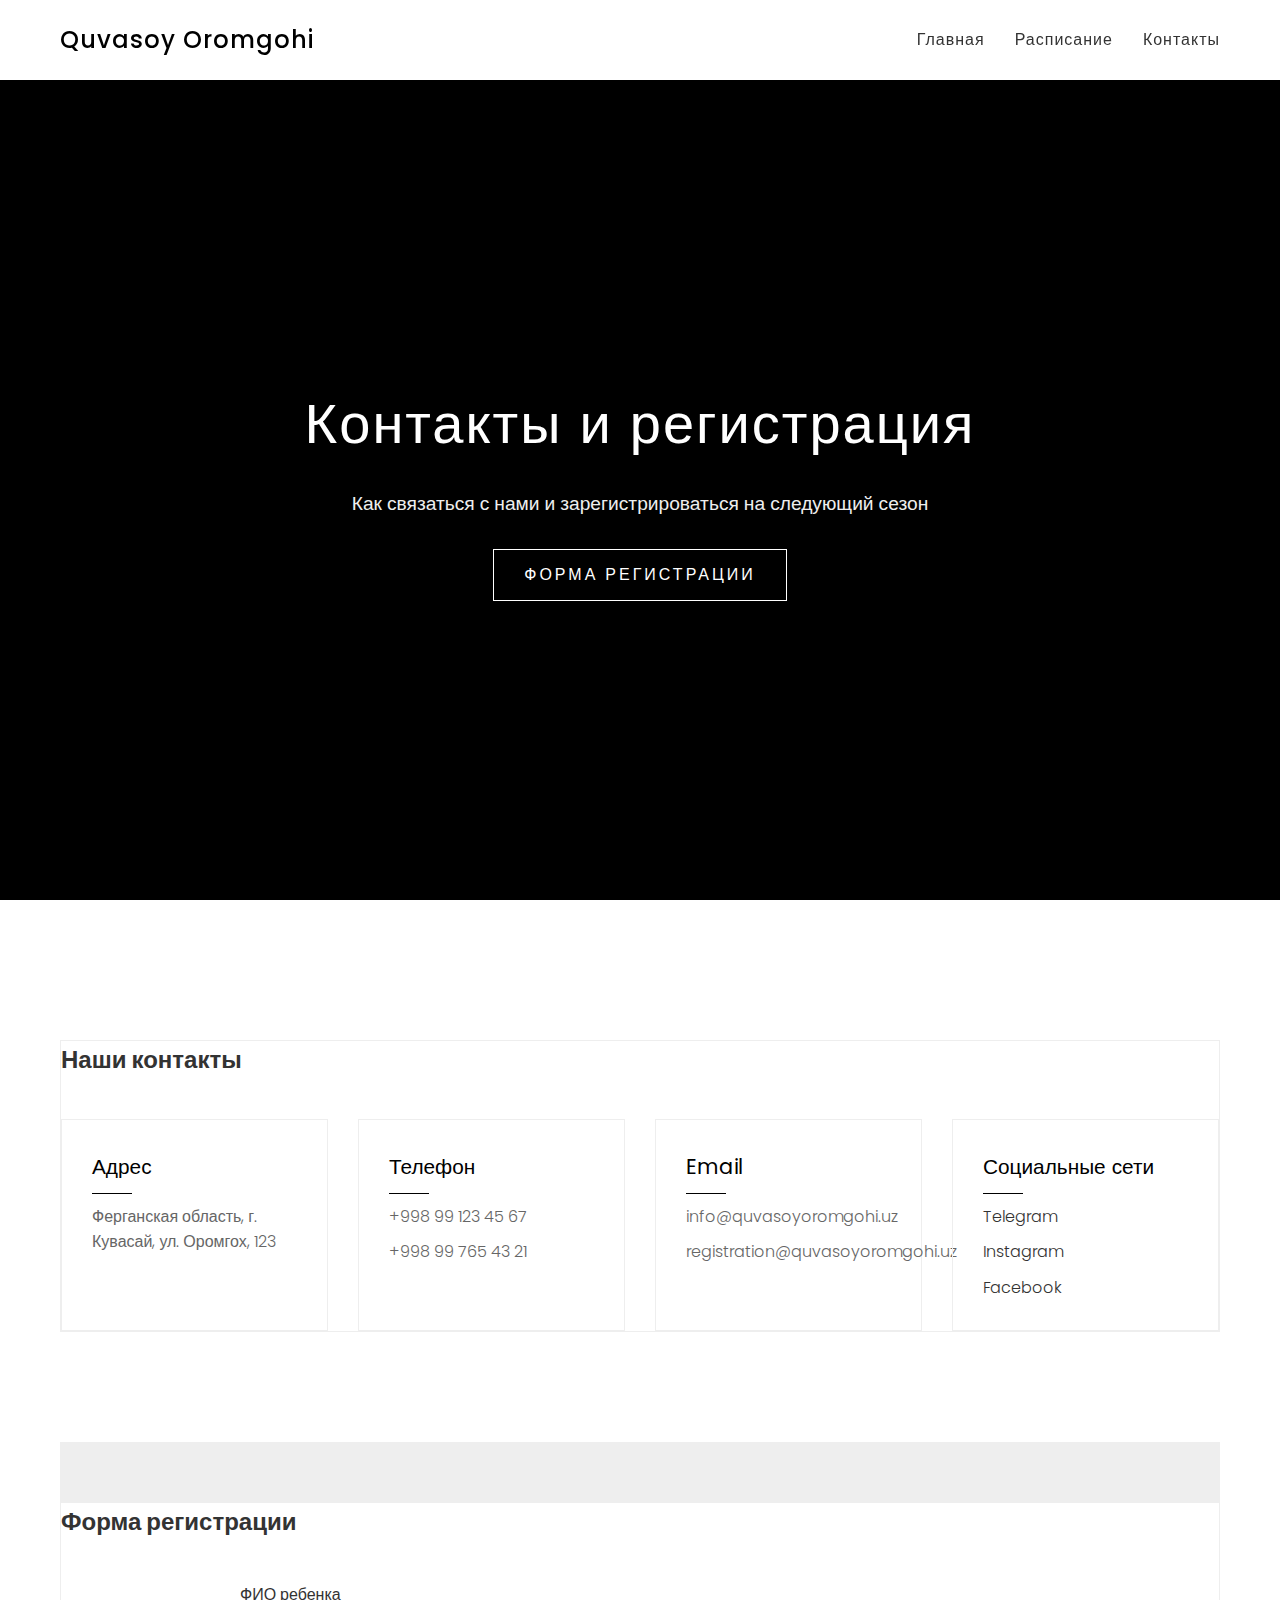
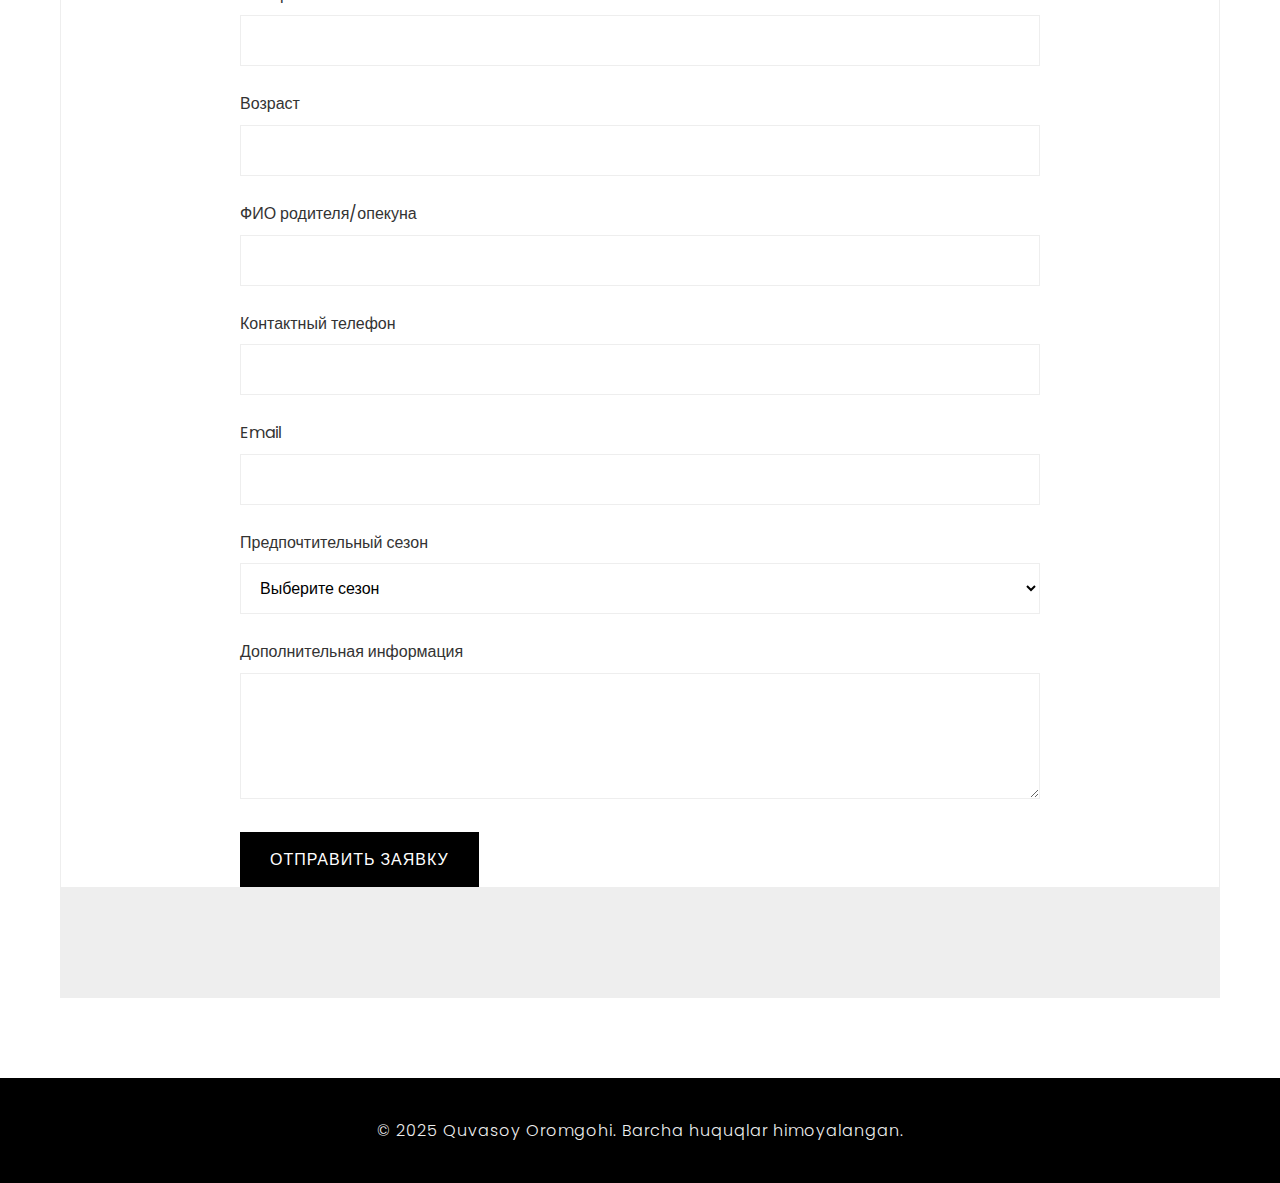
<file: contact.html>
<!DOCTYPE html>
<html lang="en">

<head>
    <meta charset="UTF-8">
    <meta name="viewport" content="width=device-width, initial-scale=1.0">
    <title>Контакты | Quvasoy Oromgohi</title>
    <link rel="stylesheet"
        href="https://fonts.googleapis.com/css2?family=Poppins:wght@300;400;500;600;700&display=swap">
    <link rel="stylesheet" href="./style/style.css">
    <link rel="stylesheet" href="./style/contact.css">
</head>

<body>
    <nav class="navbar">
        <div class="navbar-container">
            <a href="index.html" class="navbar-logo">Quvasoy Oromgohi</a>
            <div class="navbar-toggle" id="mobile-menu">
                <span class="bar"></span>
                <span class="bar"></span>
                <span class="bar"></span>
            </div>
            <ul class="navbar-menu">
                <li class="navbar-item">
                    <a href="index.html" class="navbar-link">Главная</a>
                </li>
                <li class="navbar-item">
                    <a href="schedule.html" class="navbar-link">Расписание</a>
                </li>
                <li class="navbar-item">
                    <a href="contact.html" class="navbar-link">Контакты</a>
                </li>
            </ul>
        </div>
    </nav>
    <header>
        <div class="header-content">
            <h1>Контакты и регистрация</h1>
            <p>Как связаться с нами и зарегистрироваться на следующий сезон</p>
            <a href="#registration" class="cta-button">Форма регистрации</a>
        </div>
    </header>

    <main class="container">
        <section class="contact-section">
            <div class="content">
                <h2>Наши контакты</h2>

                <div class="contact-grid">
                    <div class="contact-card">
                        <h3>Адрес</h3>
                        <p>Ферганская область, г. Кувасай, ул. Оромгох, 123</p>
                    </div>

                    <div class="contact-card">
                        <h3>Телефон</h3>
                        <p>+998 99 123 45 67</p>
                        <p>+998 99 765 43 21</p>
                    </div>

                    <div class="contact-card">
                        <h3>Email</h3>
                        <p>info@quvasoyoromgohi.uz</p>
                        <p>registration@quvasoyoromgohi.uz</p>
                    </div>

                    <div class="contact-card">
                        <h3>Социальные сети</h3>
                        <div class="social-links">
                            <a href="#" class="social-link">Telegram</a>
                            <a href="#" class="social-link">Instagram</a>
                            <a href="#" class="social-link">Facebook</a>
                        </div>
                    </div>
                </div>
            </div>
        </section>

        <section id="registration" class="registration-section">
            <div class="content">
                <h2>Форма регистрации</h2>
                <form class="registration-form">
                    <div class="form-group">
                        <label for="name">ФИО ребенка</label>
                        <input type="text" id="name" name="name" required>
                    </div>

                    <div class="form-group">
                        <label for="age">Возраст</label>
                        <input type="number" id="age" name="age" min="7" max="17" required>
                    </div>

                    <div class="form-group">
                        <label for="parent">ФИО родителя/опекуна</label>
                        <input type="text" id="parent" name="parent" required>
                    </div>

                    <div class="form-group">
                        <label for="phone">Контактный телефон</label>
                        <input type="tel" id="phone" name="phone" required>
                    </div>

                    <div class="form-group">
                        <label for="email">Email</label>
                        <input type="email" id="email" name="email" required>
                    </div>

                    <div class="form-group">
                        <label for="season">Предпочтительный сезон</label>
                        <select id="season" name="season" required>
                            <option value="">Выберите сезон</option>
                            <option value="summer1">Лето 1 сезон (июнь)</option>
                            <option value="summer2">Лето 2 сезон (июль)</option>
                            <option value="summer3">Лето 3 сезон (август)</option>
                        </select>
                    </div>

                    <div class="form-group">
                        <label for="comments">Дополнительная информация</label>
                        <textarea id="comments" name="comments" rows="4"></textarea>
                    </div>

                    <button type="submit" class="submit-btn">Отправить заявку</button>
                </form>
            </div>
        </section>
    </main>

    <footer>
        <p>&copy; 2025 Quvasoy Oromgohi. Barcha huquqlar himoyalangan.</p>
    </footer>

    <script src="./script/index.js"></script>
    <script src="./script/contact.js"></script>
</body>

</html>
</file>
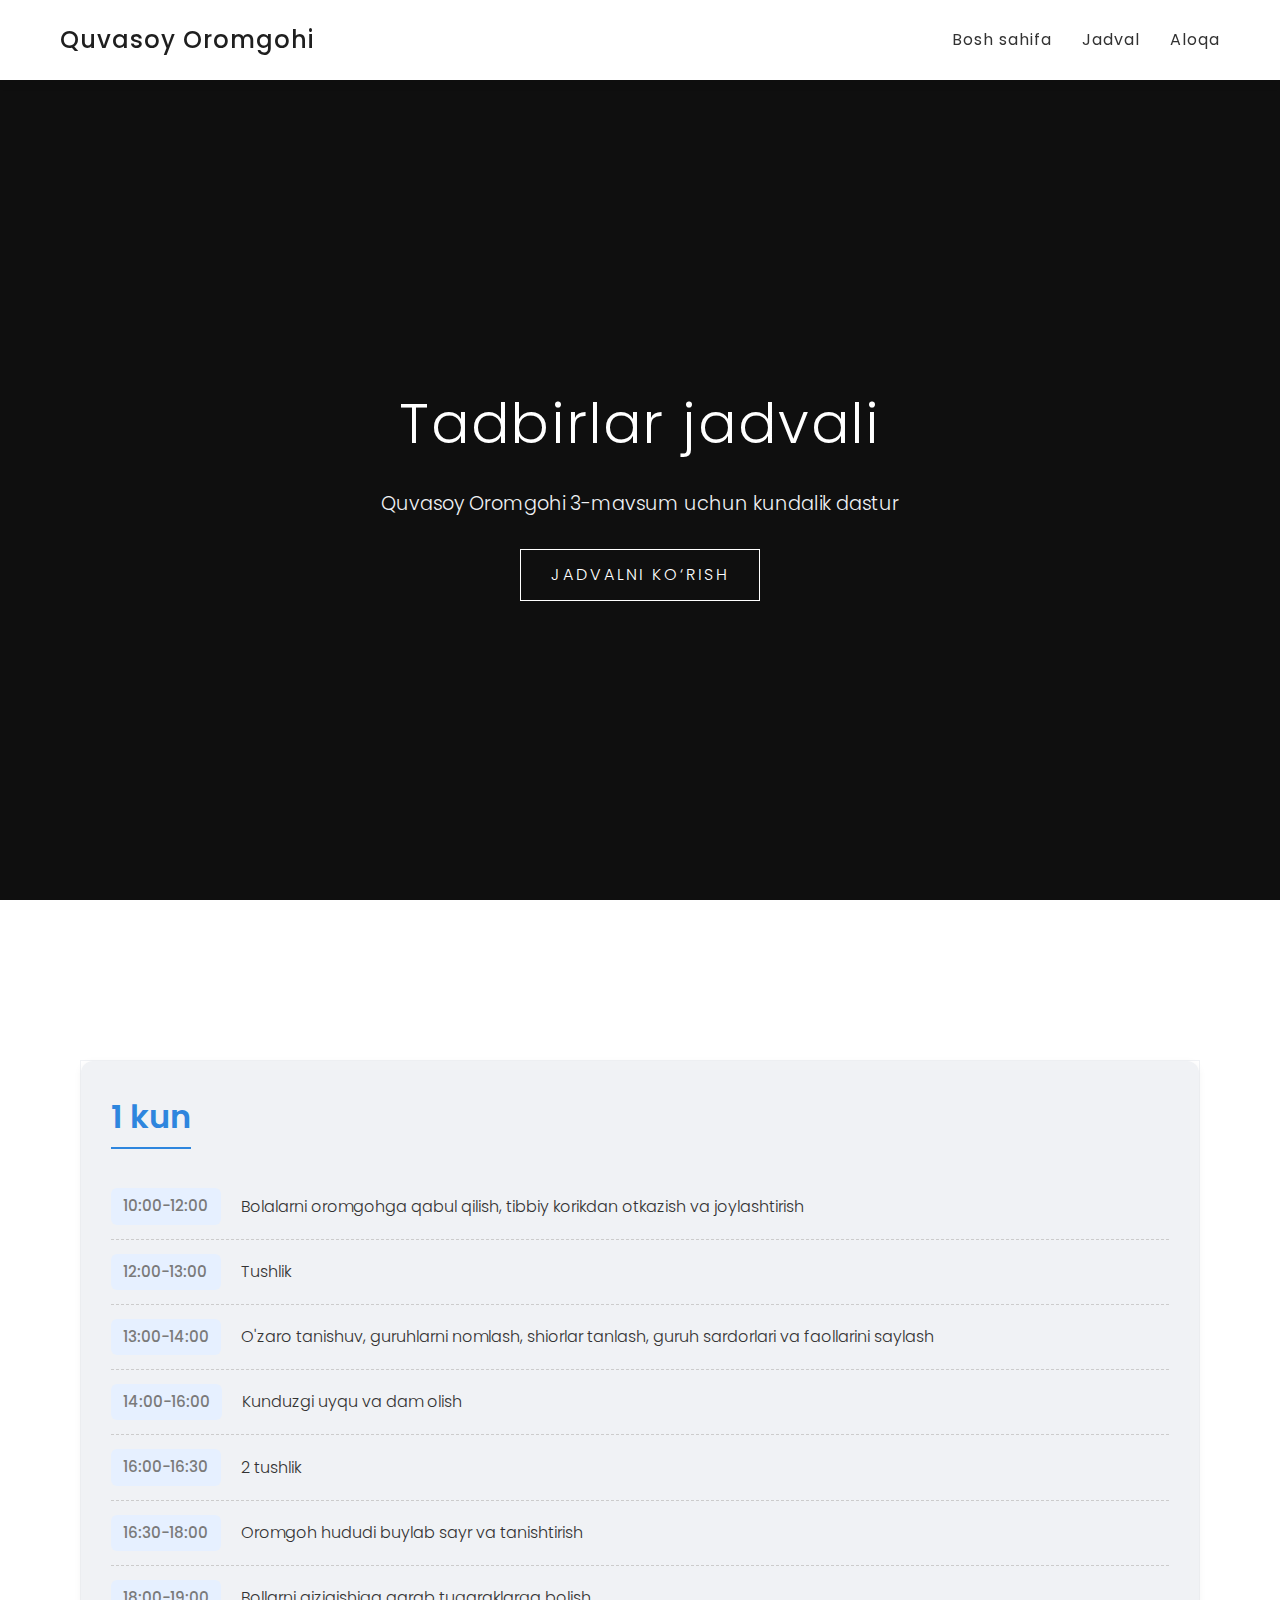
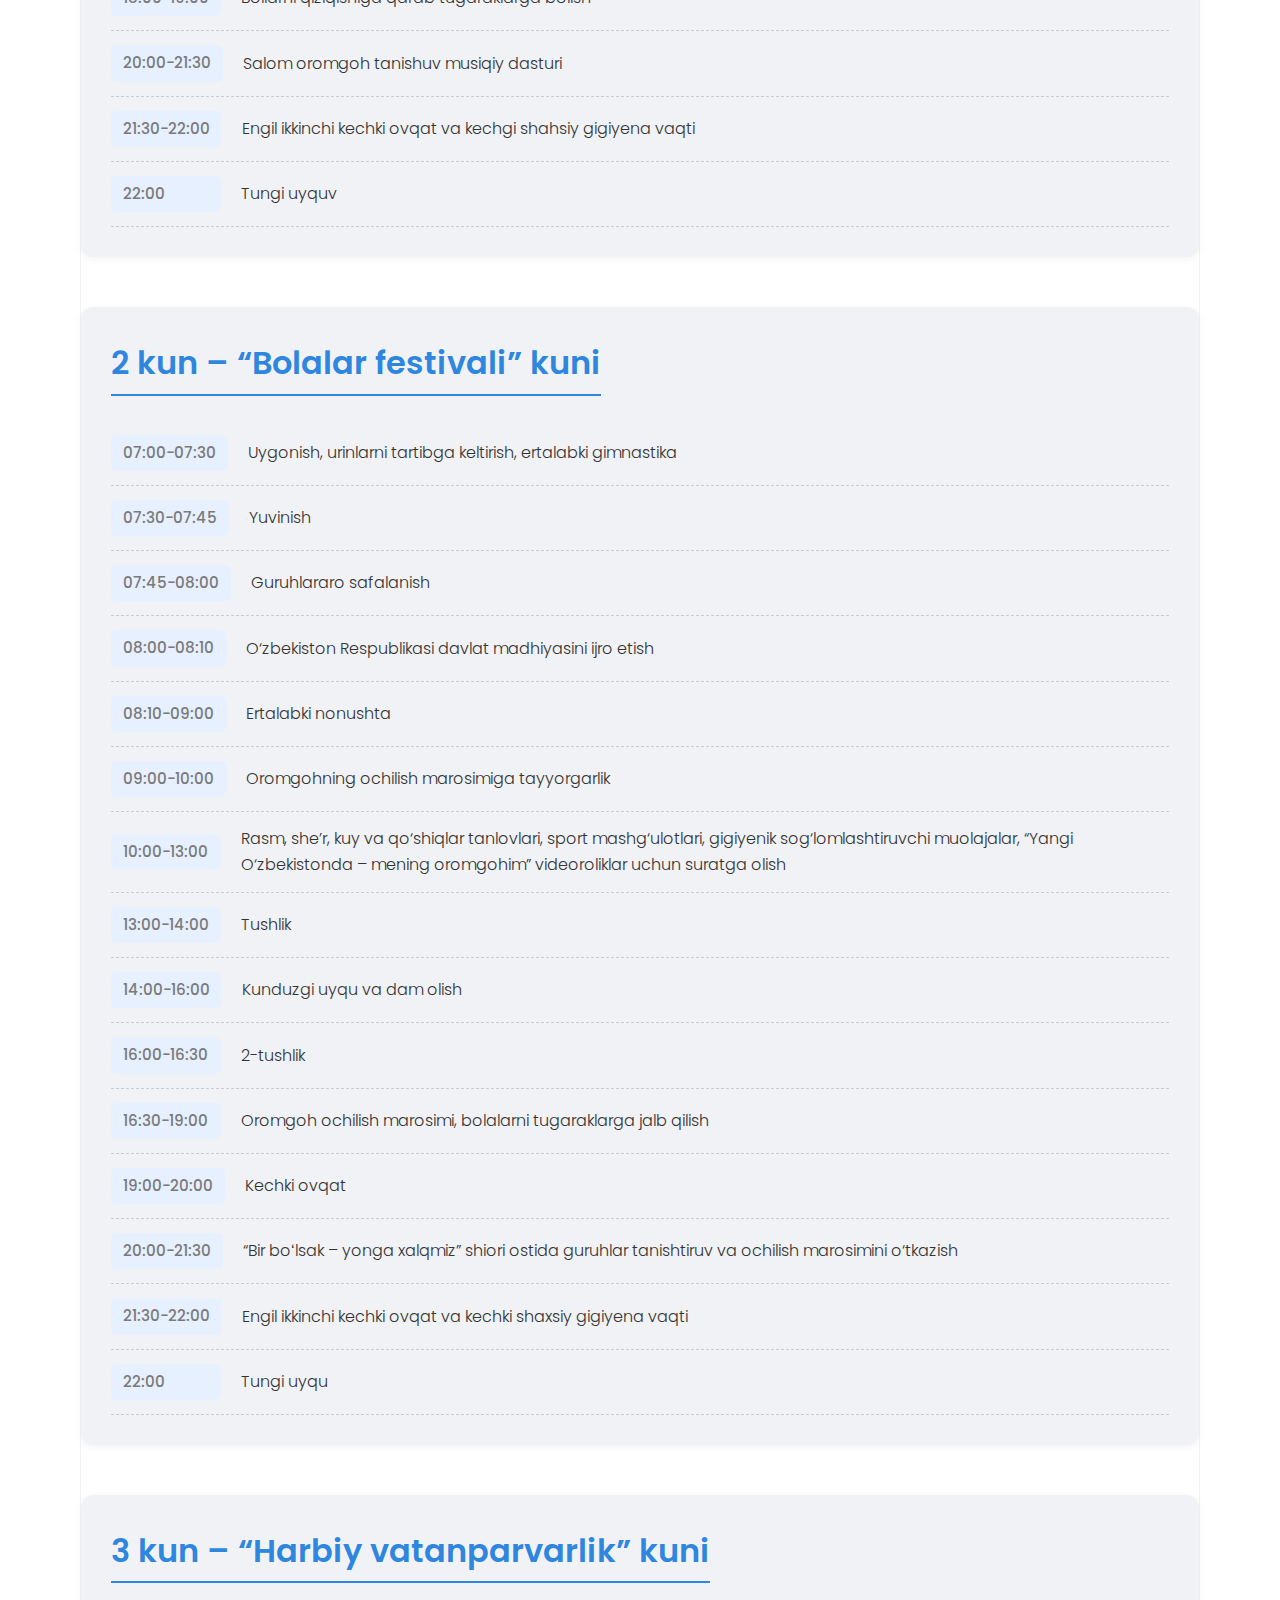
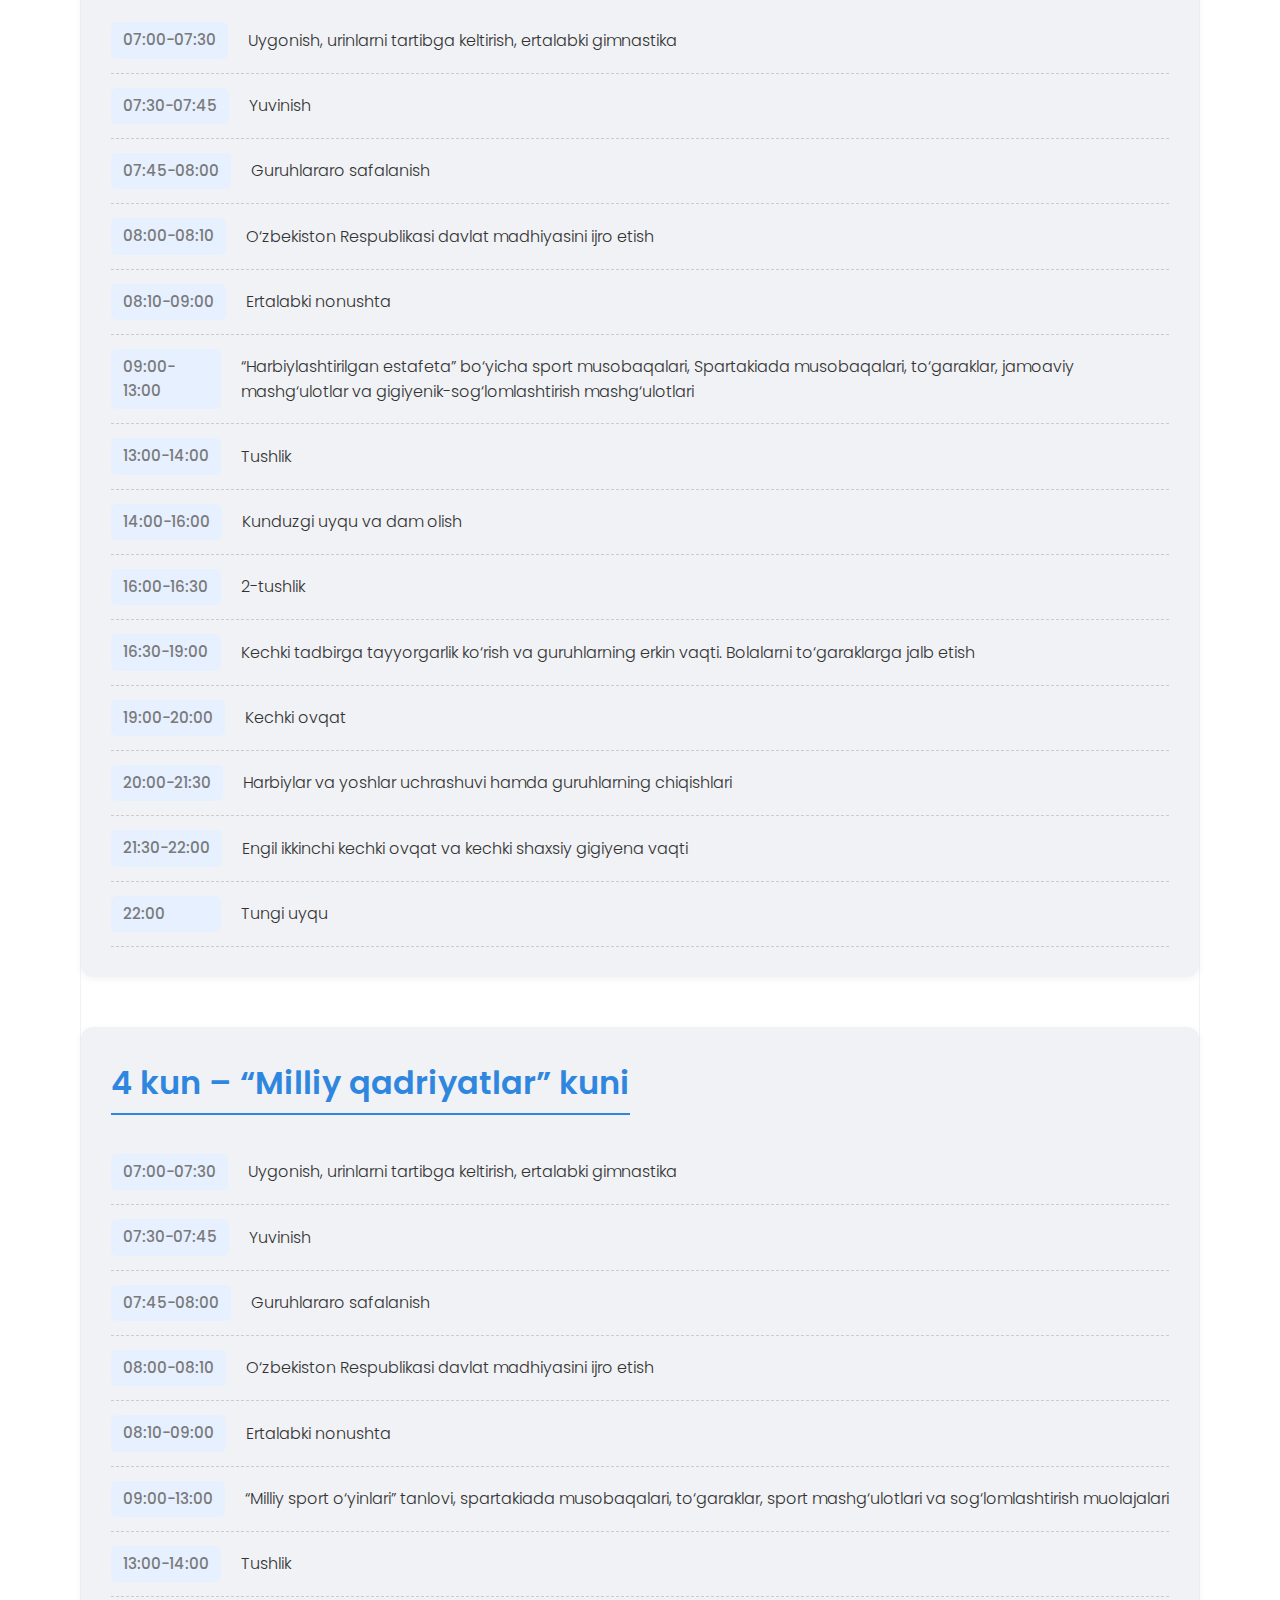
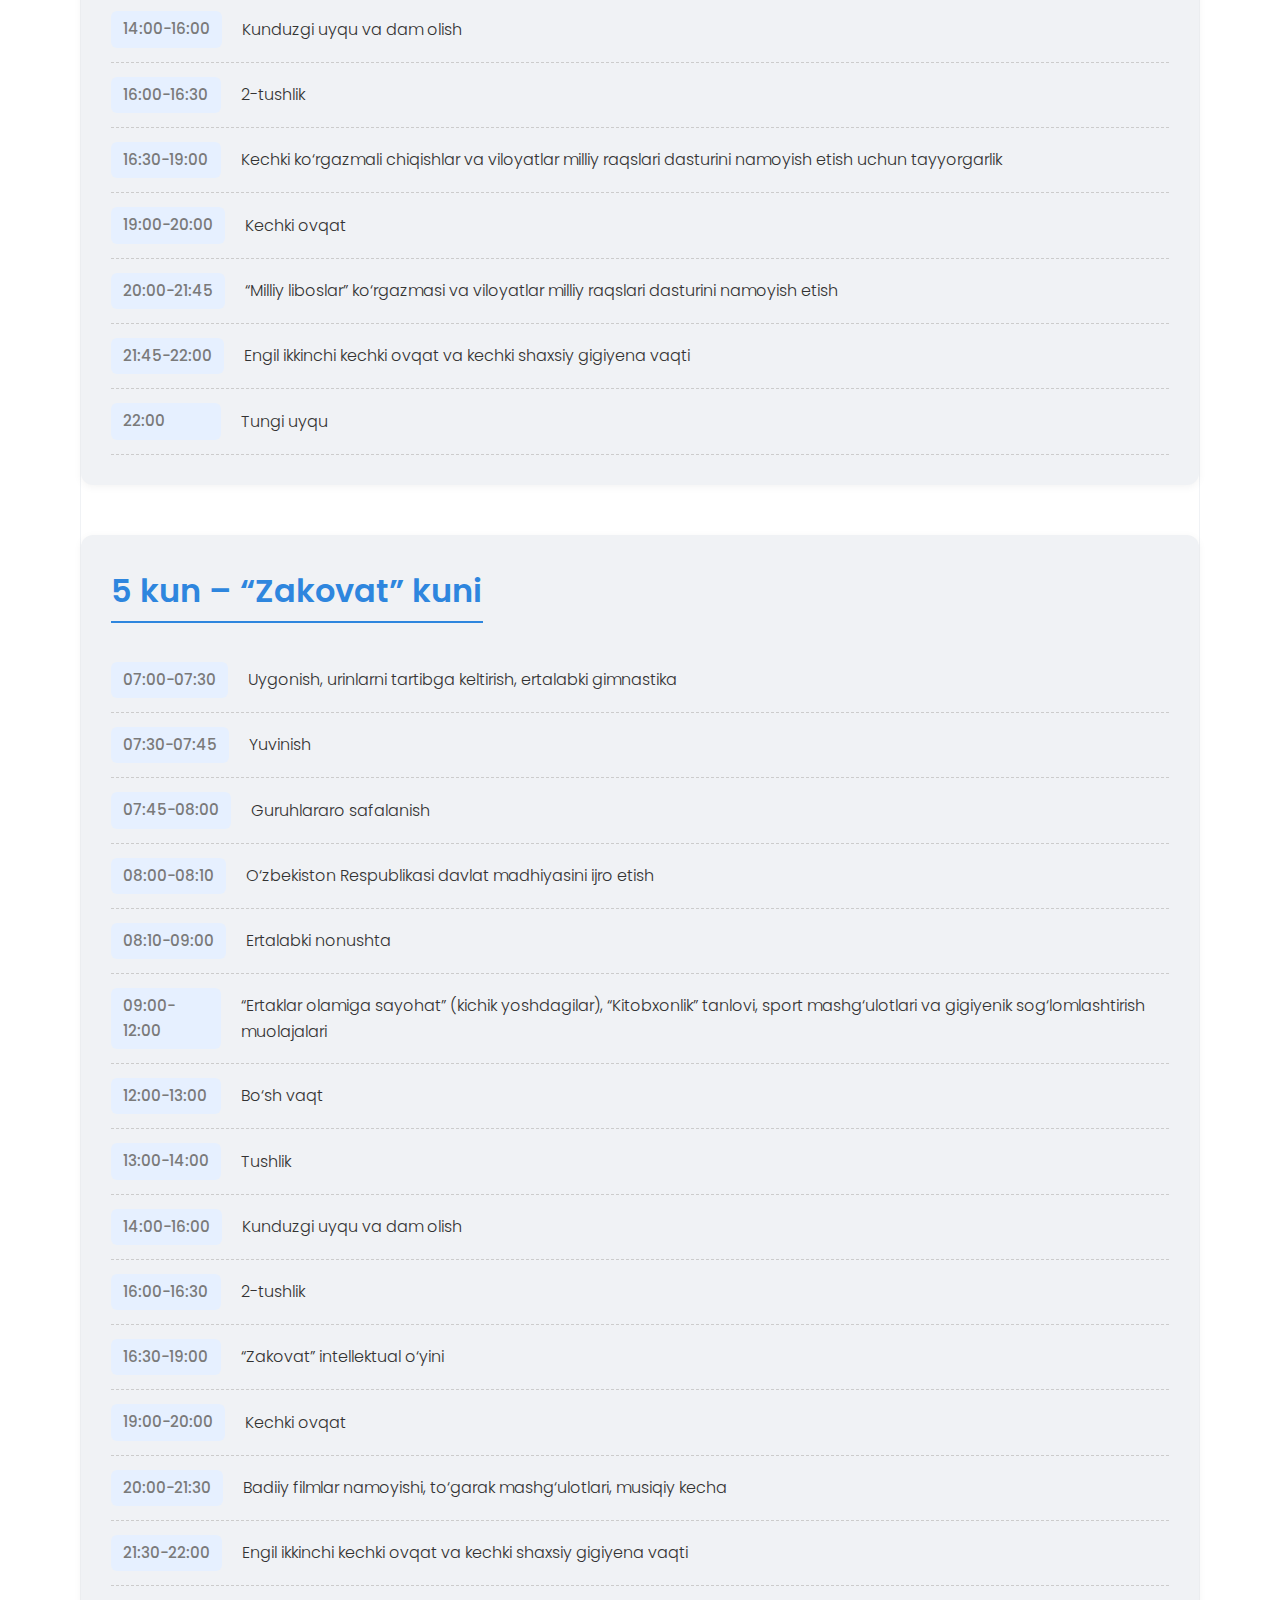
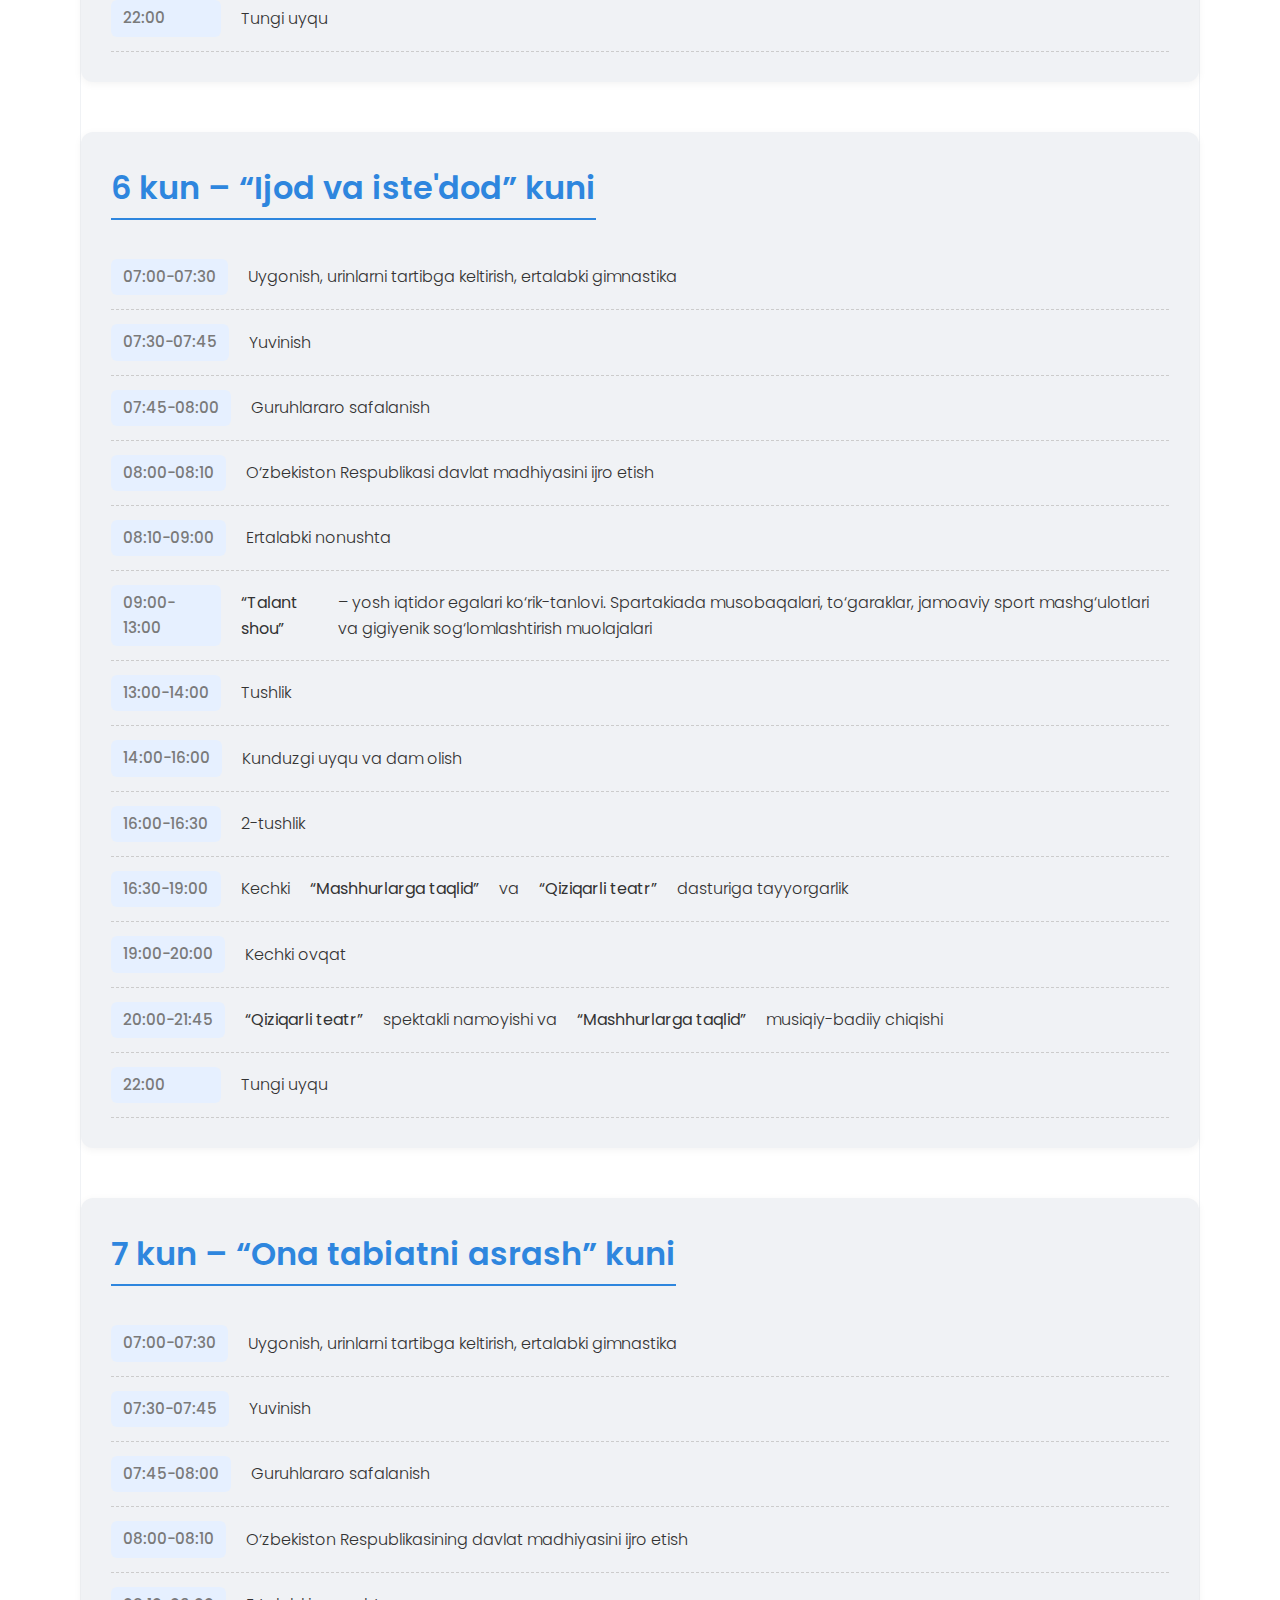
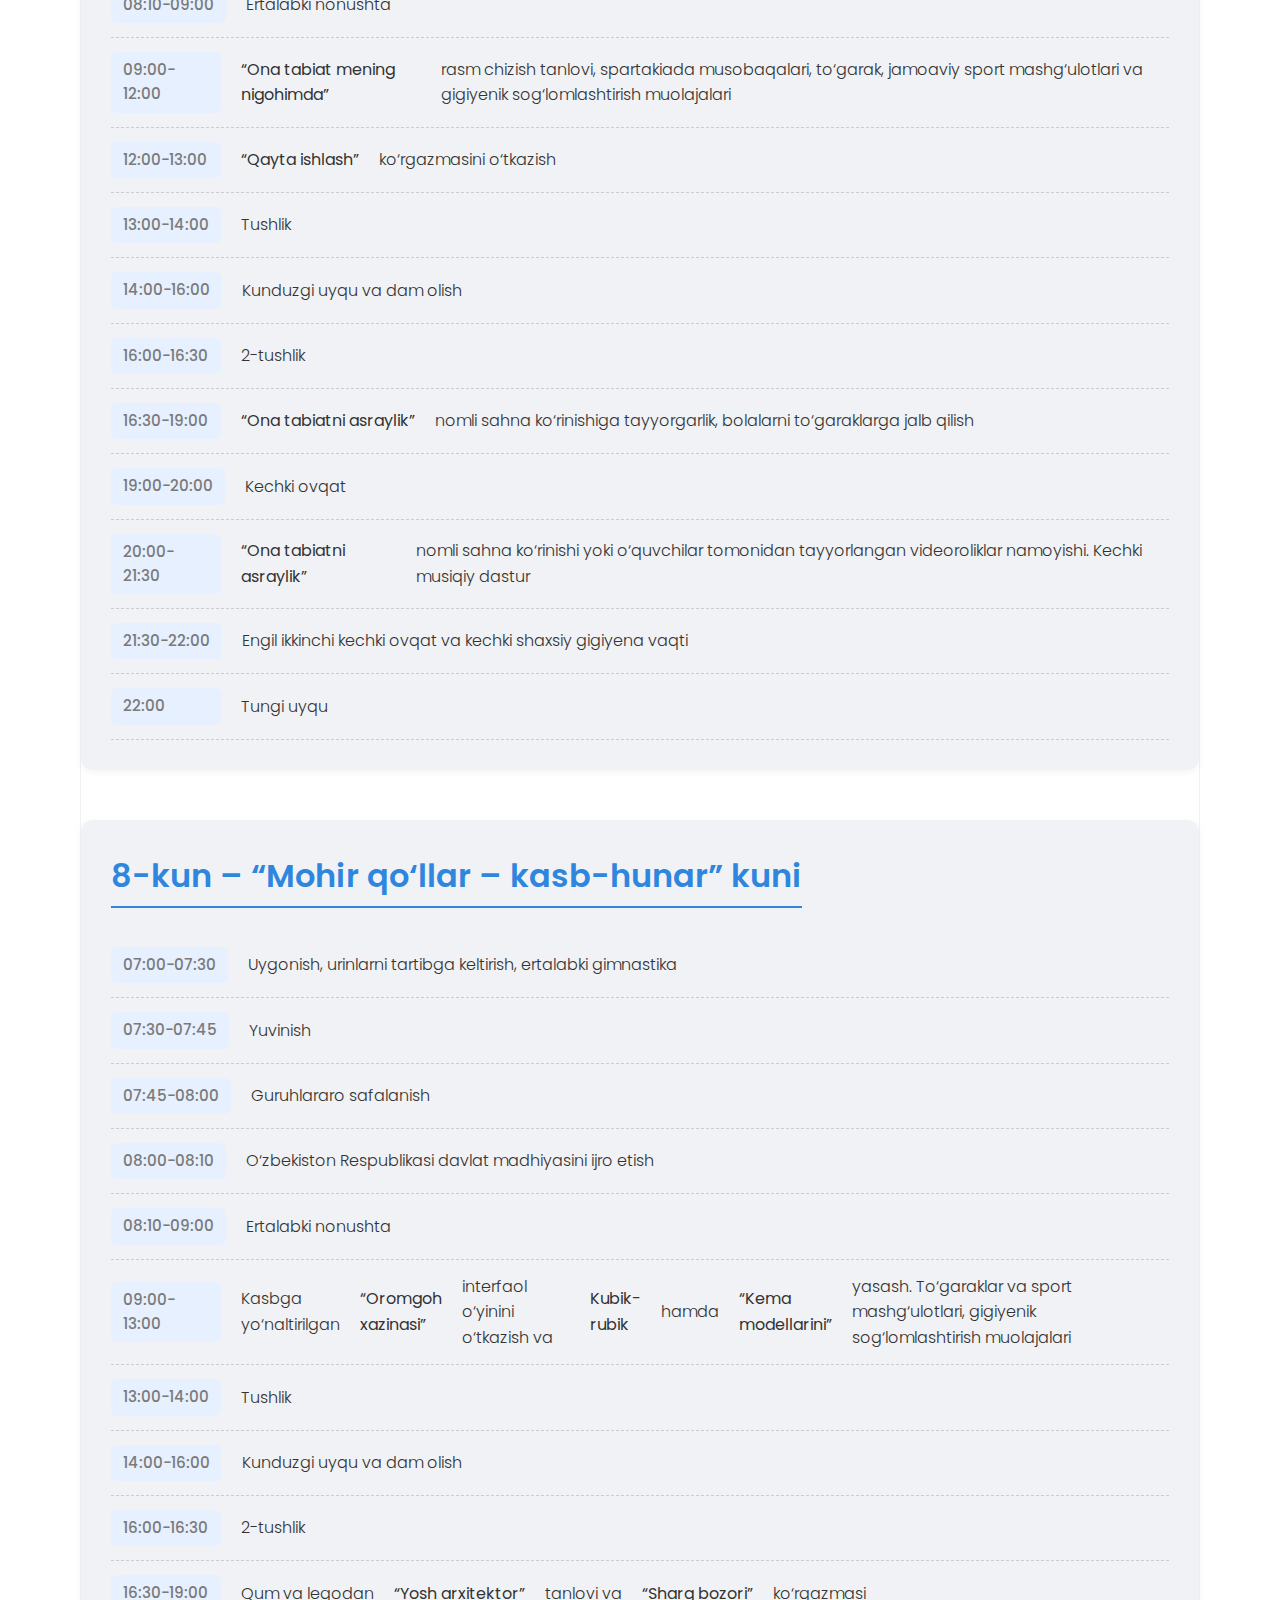
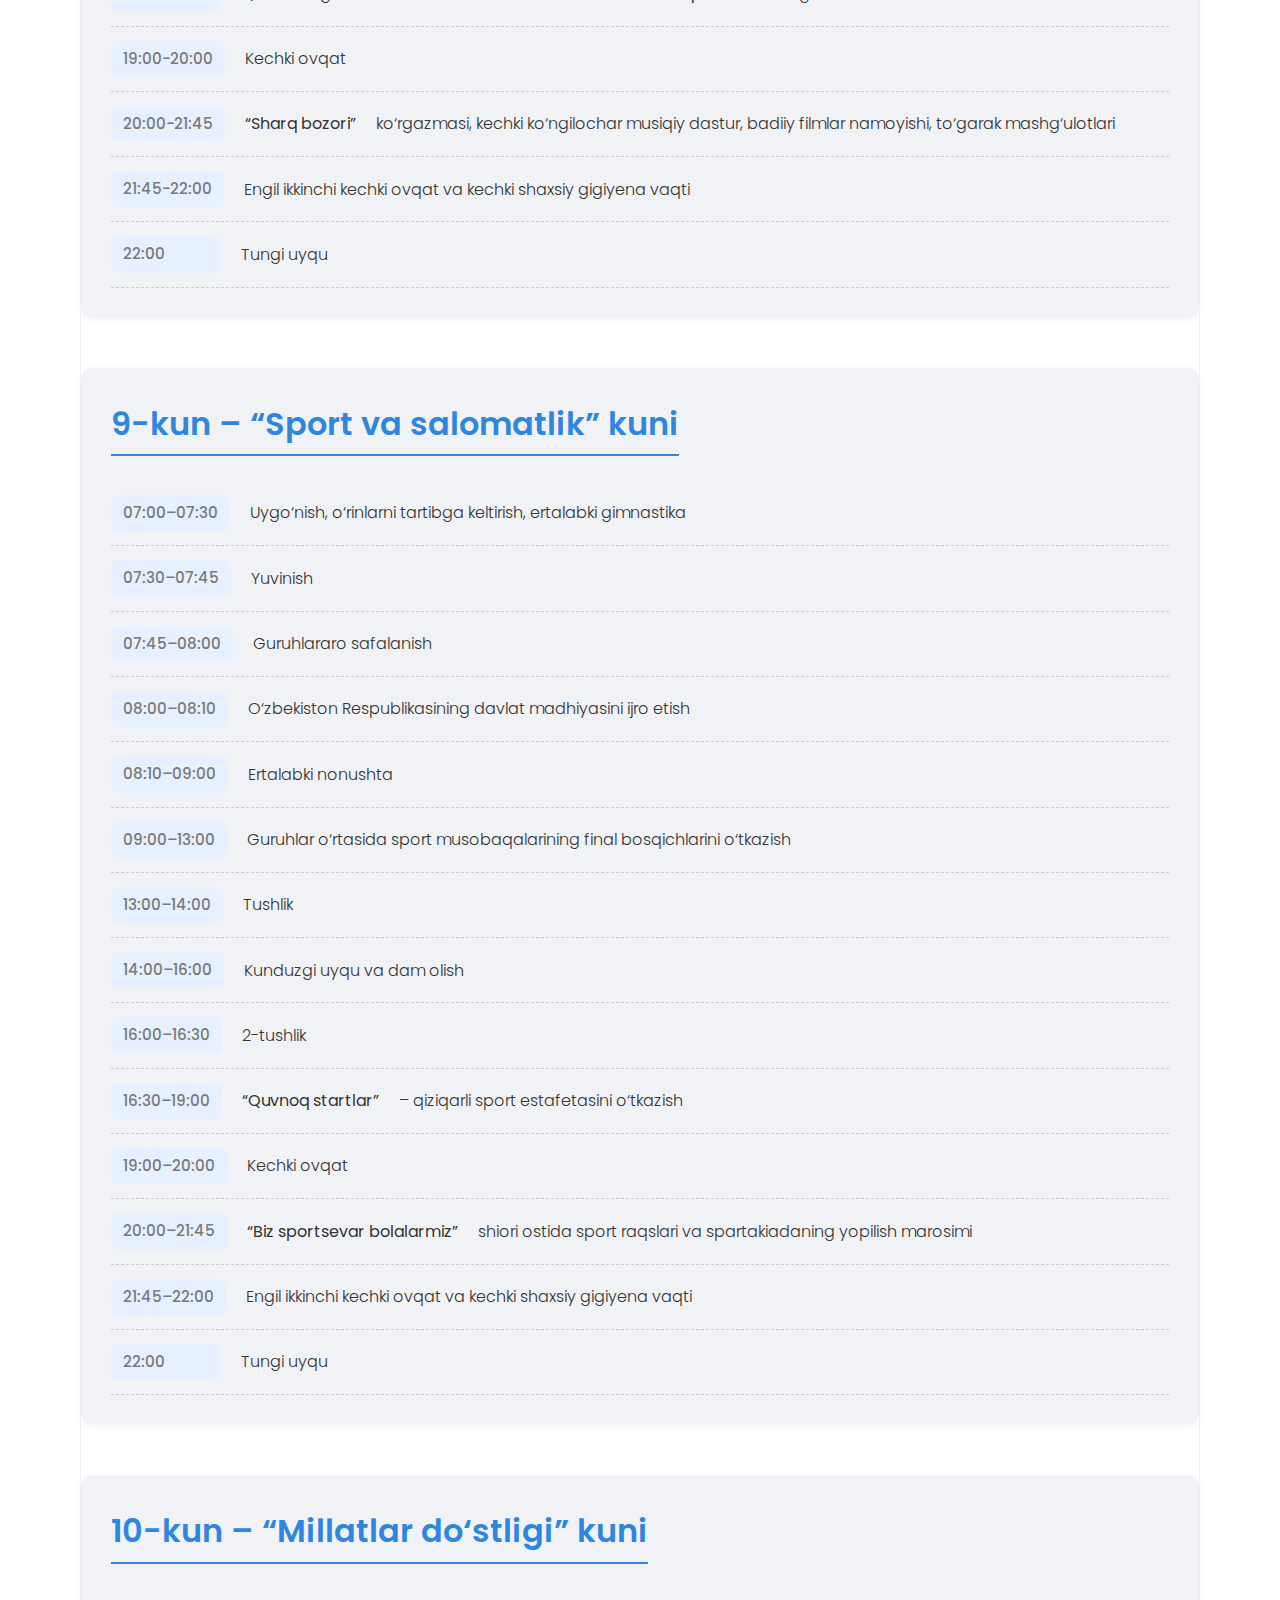
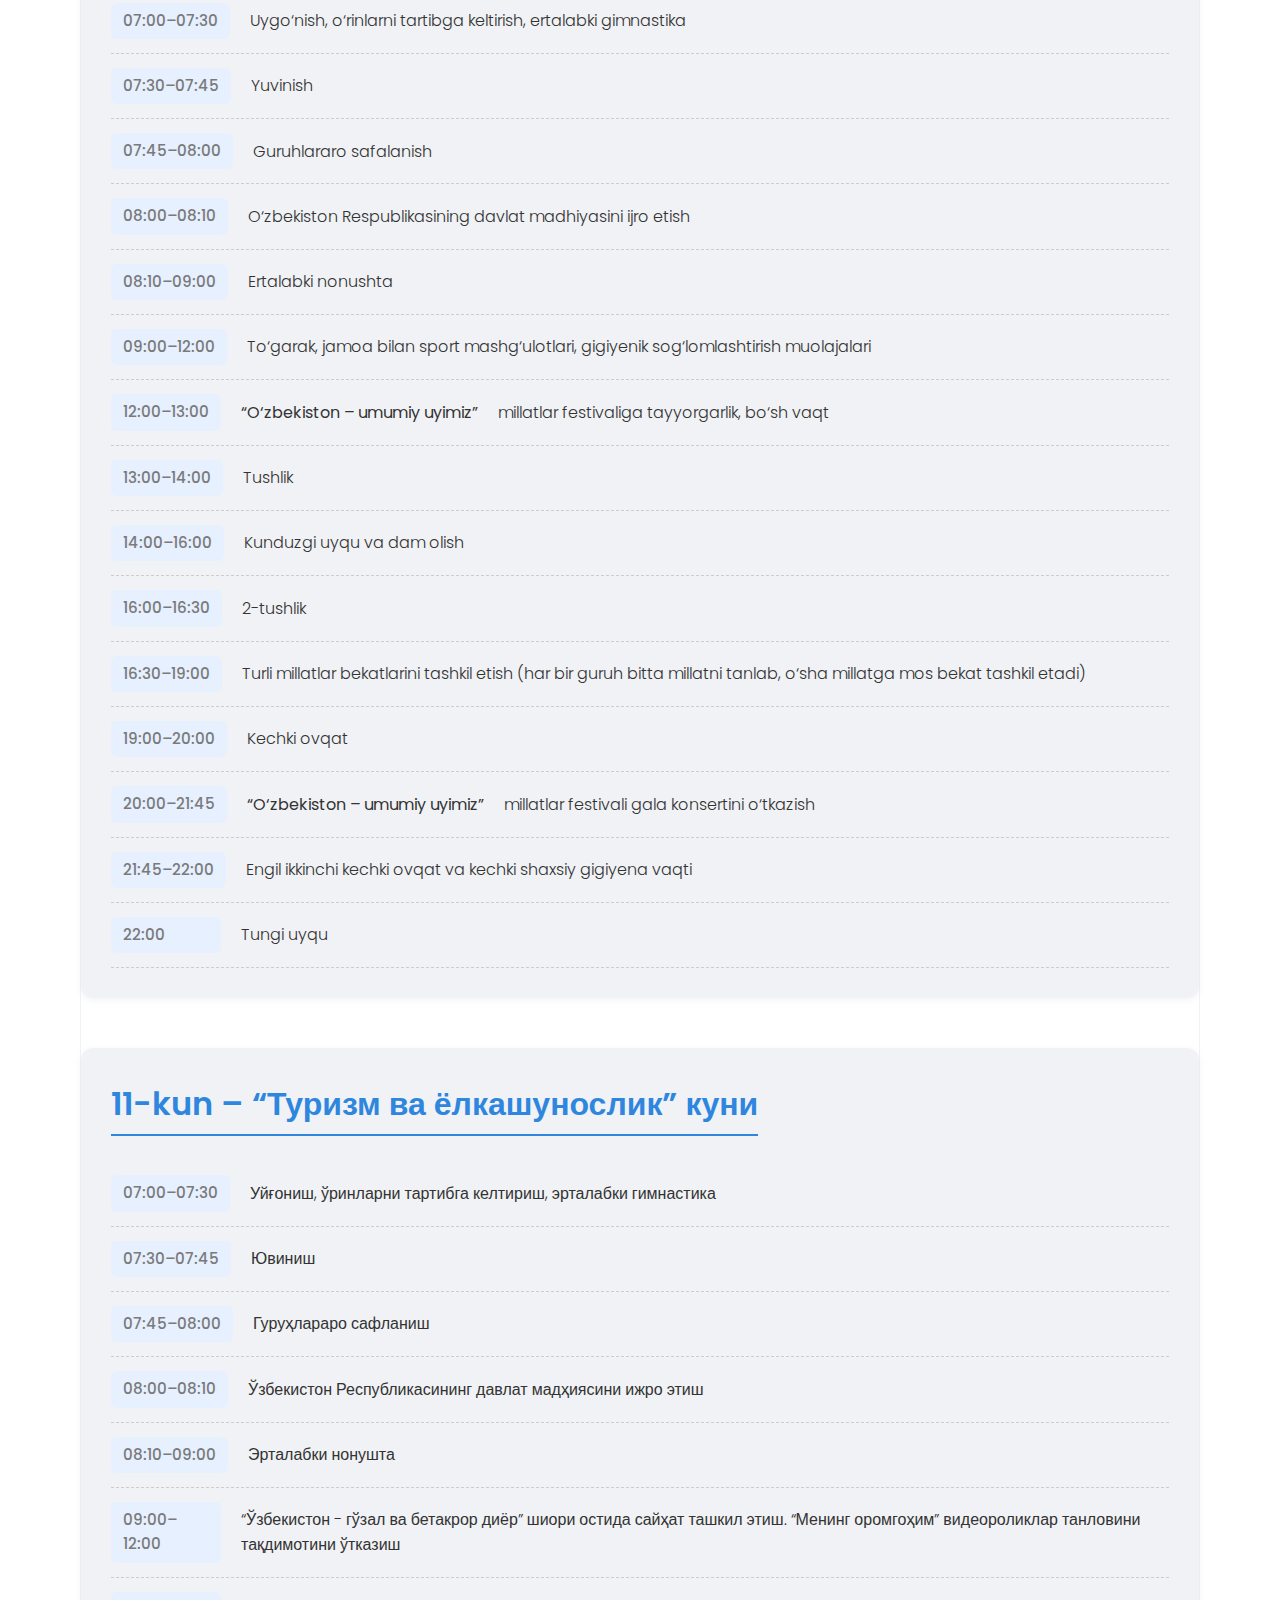
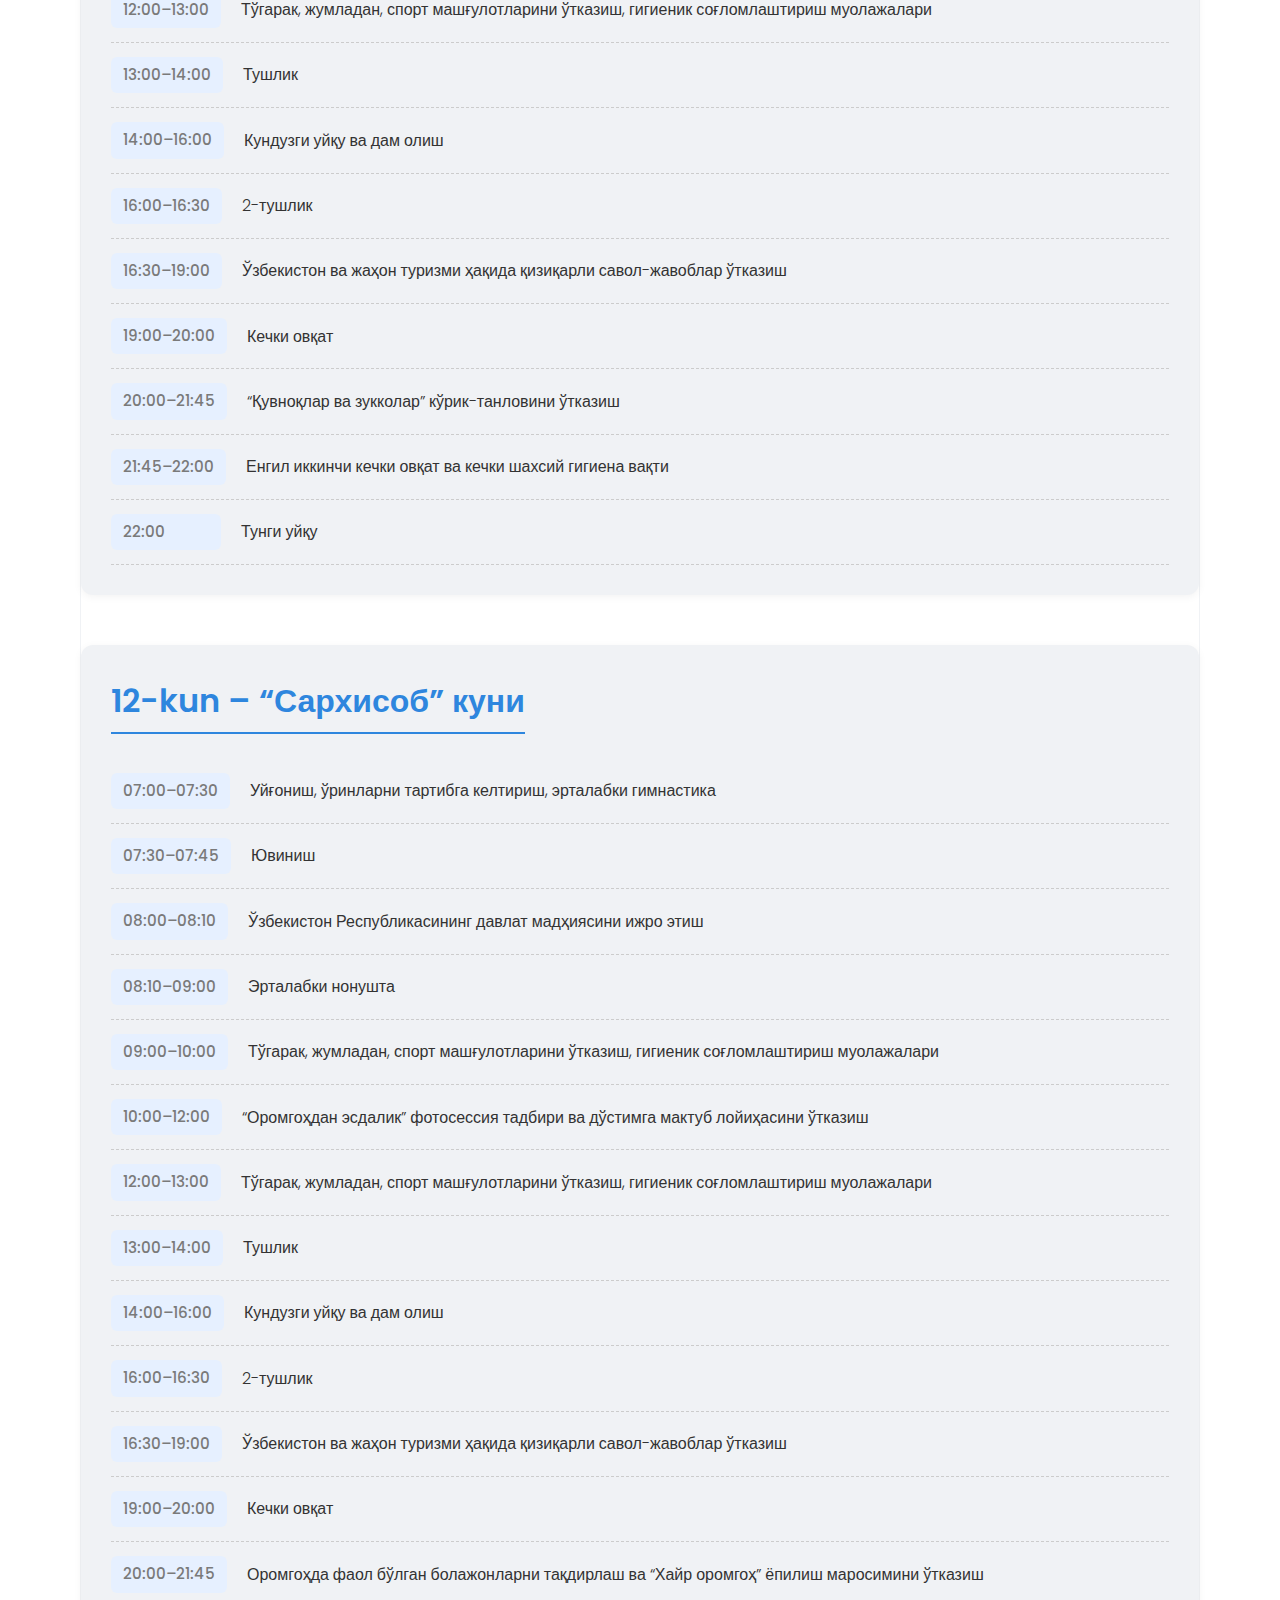
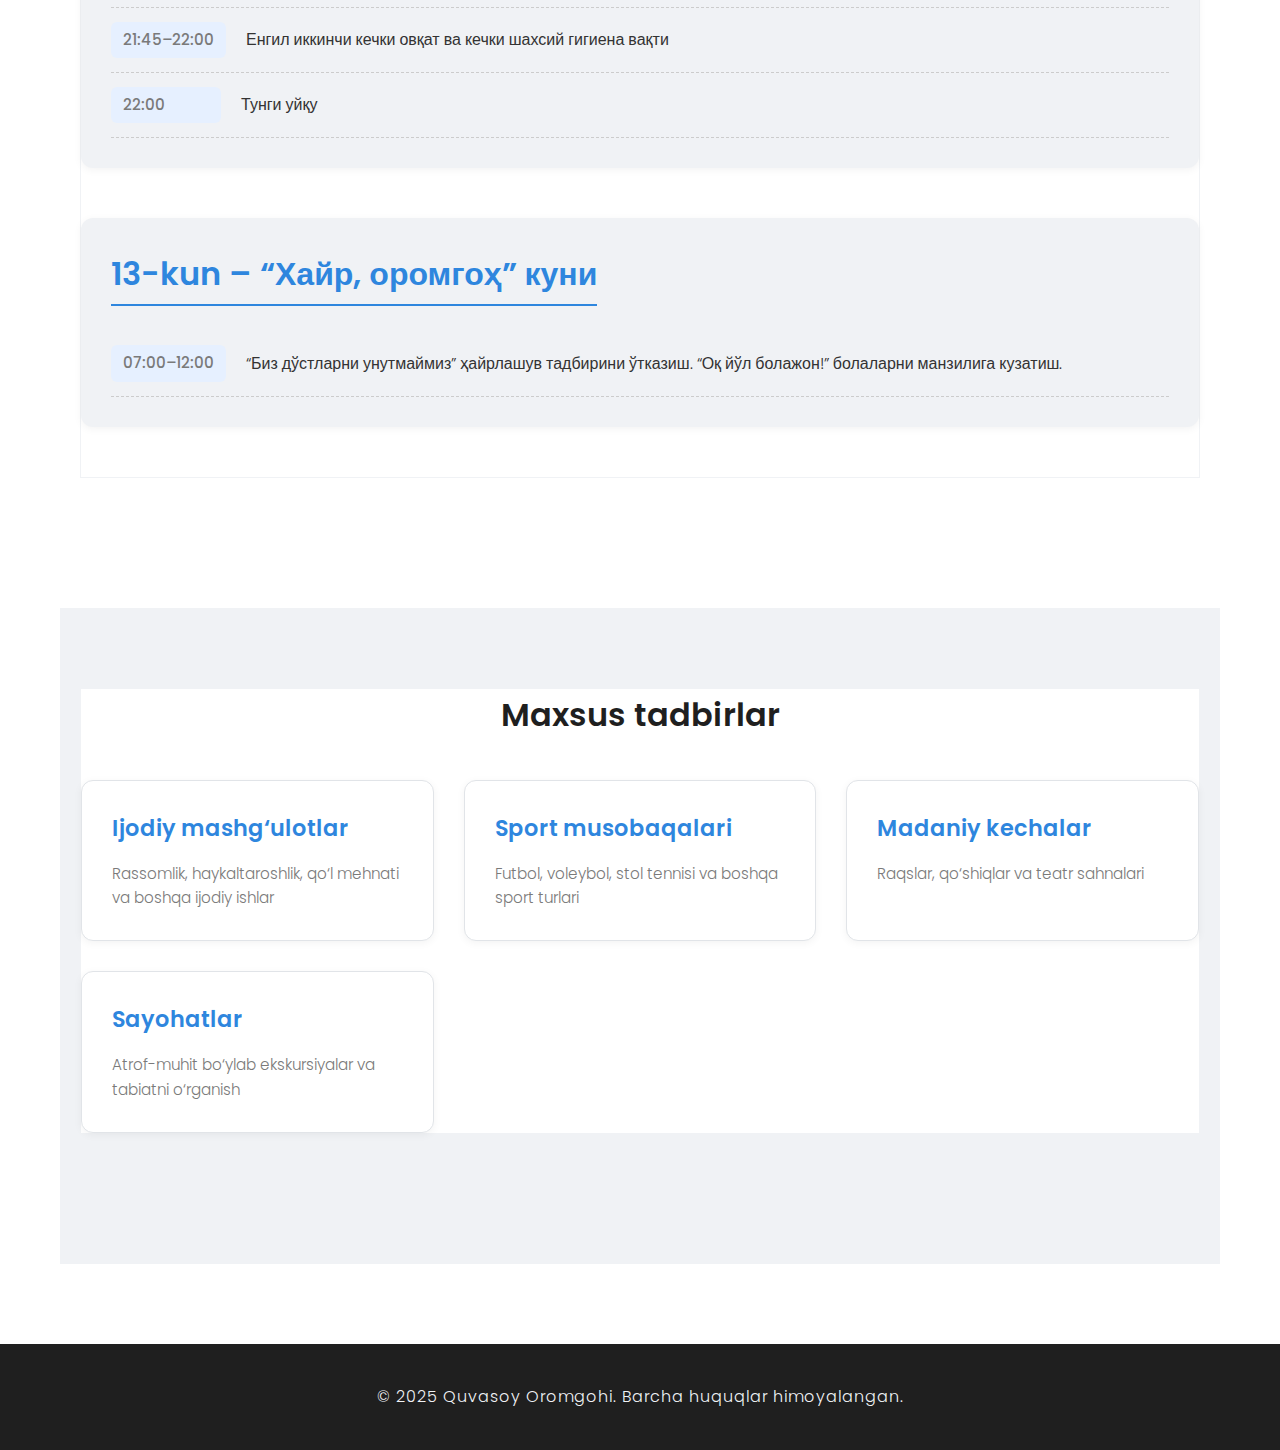
<file: schedule.html>
<!DOCTYPE html>
<html lang="uz">

<head>
  <meta charset="UTF-8">
  <meta name="viewport" content="width=device-width, initial-scale=1.0">
  <title>Jadval | Quvasoy Oromgohi</title>
  <link rel="stylesheet" href="https://fonts.googleapis.com/css2?family=Poppins:wght@300;400;500;600;700&display=swap">
  <link rel="stylesheet" href="./style/style.css">
  <link rel="stylesheet" href="./style/schedule.css">
</head>

<body>
  <nav class="navbar">
    <div class="navbar-container">
      <a href="index.html" class="navbar-logo">Quvasoy Oromgohi</a>
      <div class="navbar-toggle" id="mobile-menu">
        <span class="bar"></span>
        <span class="bar"></span>
        <span class="bar"></span>
      </div>
      <ul class="navbar-menu">
        <li class="navbar-item">
          <a href="index.html" class="navbar-link">Bosh sahifa</a>
        </li>
        <li class="navbar-item">
          <a href="schedule.html" class="navbar-link">Jadval</a>
        </li>
        <li class="navbar-item">
          <a href="contact.html" class="navbar-link">Aloqa</a>
        </li>
      </ul>
    </div>
  </nav>
  <header>
    <div class="header-content">
      <h1>Tadbirlar jadvali</h1>
      <p>Quvasoy Oromgohi 3-mavsum uchun kundalik dastur</p>
      <a href="#schedule" class="cta-button">Jadvalni ko‘rish</a>
    </div>
  </header>

  <main class="container">
    <section id="schedule" class="schedule-section">
      <div class="content">
        <div class="schedule-day">
          <h3>1 kun</h3>
          <ul class="schedule-list">
            <li><span class="time">10:00-12:00</span>Bolalarni oromgohga qabul qilish, tibbiy korikdan otkazish va
              joylashtirish</li>
            <li><span class="time">12:00-13:00</span>Tushlik</li>
            <li><span class="time">13:00-14:00</span>O'zaro tanishuv, guruhlarni nomlash, shiorlar tanlash, guruh
              sardorlari va faollarini saylash</li>
            <li><span class="time">14:00-16:00</span>Kunduzgi uyqu va dam olish</li>
            <li><span class="time">16:00-16:30</span>2 tushlik</li>
            <li><span class="time">16:30-18:00</span>Oromgoh hududi buylab sayr va tanishtirish</li>
            <li><span class="time">18:00-19:00</span>Bollarni qiziqishiga qarab tugaraklarga bolish</li>
            <li><span class="time">20:00-21:30</span>Salom oromgoh tanishuv musiqiy dasturi</li>
            <li><span class="time">21:30-22:00</span>Engil ikkinchi kechki ovqat va kechgi shahsiy gigiyena vaqti</li>
            <li><span class="time">22:00</span> Tungi uyquv</li>
          </ul>
        </div>
        <div class="schedule-day">
          <h3>2 kun – “Bolalar festivali” kuni</h3>
          <ul class="schedule-list">
            <li><span class="time">07:00-07:30</span> Uygonish, urinlarni tartibga keltirish, ertalabki gimnastika</li>
            <li><span class="time">07:30-07:45</span> Yuvinish</li>
            <li><span class="time">07:45-08:00</span> Guruhlararo safalanish</li>
            <li><span class="time">08:00-08:10</span> O‘zbekiston Respublikasi davlat madhiyasini ijro etish</li>
            <li><span class="time">08:10-09:00</span> Ertalabki nonushta</li>
            <li><span class="time">09:00-10:00</span> Oromgohning ochilish marosimiga tayyorgarlik</li>
            <li><span class="time">10:00-13:00</span> Rasm, she’r, kuy va qo‘shiqlar tanlovlari, sport mashg‘ulotlari,
              gigiyenik sog‘lomlashtiruvchi muolajalar, “Yangi O‘zbekistonda – mening oromgohim” videoroliklar uchun
              suratga olish</li>
            <li><span class="time">13:00-14:00</span> Tushlik</li>
            <li><span class="time">14:00-16:00</span> Kunduzgi uyqu va dam olish</li>
            <li><span class="time">16:00-16:30</span> 2-tushlik</li>
            <li><span class="time">16:30-19:00</span> Oromgoh ochilish marosimi, bolalarni tugaraklarga jalb qilish</li>
            <li><span class="time">19:00-20:00</span> Kechki ovqat</li>
            <li><span class="time">20:00-21:30</span> “Bir boʻlsak – yonga xalqmiz” shiori ostida guruhlar tanishtiruv
              va ochilish marosimini o‘tkazish</li>
            <li><span class="time">21:30-22:00</span> Engil ikkinchi kechki ovqat va kechki shaxsiy gigiyena vaqti</li>
            <li><span class="time">22:00</span> Tungi uyqu</li>
          </ul>
        </div>
        <div class="schedule-day">
          <h3>3 kun – “Harbiy vatanparvarlik” kuni</h3>
          <ul class="schedule-list">
            <li><span class="time">07:00-07:30</span> Uygonish, urinlarni tartibga keltirish, ertalabki gimnastika</li>
            <li><span class="time">07:30-07:45</span> Yuvinish</li>
            <li><span class="time">07:45-08:00</span> Guruhlararo safalanish</li>
            <li><span class="time">08:00-08:10</span> O‘zbekiston Respublikasi davlat madhiyasini ijro etish</li>
            <li><span class="time">08:10-09:00</span> Ertalabki nonushta</li>
            <li><span class="time">09:00-13:00</span> “Harbiylashtirilgan estafeta” bo‘yicha sport musobaqalari,
              Spartakiada musobaqalari, to‘garaklar, jamoaviy mashg‘ulotlar va gigiyenik-sog‘lomlashtirish
              mashg‘ulotlari</li>
            <li><span class="time">13:00-14:00</span> Tushlik</li>
            <li><span class="time">14:00-16:00</span> Kunduzgi uyqu va dam olish</li>
            <li><span class="time">16:00-16:30</span> 2-tushlik</li>
            <li><span class="time">16:30-19:00</span> Kechki tadbirga tayyorgarlik ko‘rish va guruhlarning erkin vaqti.
              Bolalarni to‘garaklarga jalb etish</li>
            <li><span class="time">19:00-20:00</span> Kechki ovqat</li>
            <li><span class="time">20:00-21:30</span> Harbiylar va yoshlar uchrashuvi hamda guruhlarning chiqishlari
            </li>
            <li><span class="time">21:30-22:00</span> Engil ikkinchi kechki ovqat va kechki shaxsiy gigiyena vaqti</li>
            <li><span class="time">22:00</span> Tungi uyqu</li>
          </ul>
        </div>
        <div class="schedule-day">
          <h3>4 kun – “Milliy qadriyatlar” kuni</h3>
          <ul class="schedule-list">
            <li><span class="time">07:00-07:30</span> Uygonish, urinlarni tartibga keltirish, ertalabki gimnastika</li>
            <li><span class="time">07:30-07:45</span> Yuvinish</li>
            <li><span class="time">07:45-08:00</span> Guruhlararo safalanish</li>
            <li><span class="time">08:00-08:10</span> O‘zbekiston Respublikasi davlat madhiyasini ijro etish</li>
            <li><span class="time">08:10-09:00</span> Ertalabki nonushta</li>
            <li><span class="time">09:00-13:00</span> “Milliy sport o‘yinlari” tanlovi, spartakiada musobaqalari,
              to‘garaklar, sport mashg‘ulotlari va sog‘lomlashtirish muolajalari</li>
            <li><span class="time">13:00-14:00</span> Tushlik</li>
            <li><span class="time">14:00-16:00</span> Kunduzgi uyqu va dam olish</li>
            <li><span class="time">16:00-16:30</span> 2-tushlik</li>
            <li><span class="time">16:30-19:00</span> Kechki ko‘rgazmali chiqishlar va viloyatlar milliy raqslari
              dasturini namoyish etish uchun tayyorgarlik</li>
            <li><span class="time">19:00-20:00</span> Kechki ovqat</li>
            <li><span class="time">20:00-21:45</span> “Milliy liboslar” ko‘rgazmasi va viloyatlar milliy raqslari
              dasturini namoyish etish</li>
            <li><span class="time">21:45-22:00</span> Engil ikkinchi kechki ovqat va kechki shaxsiy gigiyena vaqti</li>
            <li><span class="time">22:00</span> Tungi uyqu</li>
          </ul>
        </div>
        <div class="schedule-day">
          <h3>5 kun – “Zakovat” kuni</h3>
          <ul class="schedule-list">
            <li><span class="time">07:00-07:30</span> Uygonish, urinlarni tartibga keltirish, ertalabki gimnastika</li>
            <li><span class="time">07:30-07:45</span> Yuvinish</li>
            <li><span class="time">07:45-08:00</span> Guruhlararo safalanish</li>
            <li><span class="time">08:00-08:10</span> O‘zbekiston Respublikasi davlat madhiyasini ijro etish</li>
            <li><span class="time">08:10-09:00</span> Ertalabki nonushta</li>
            <li><span class="time">09:00-12:00</span> “Ertaklar olamiga sayohat” (kichik yoshdagilar), “Kitobxonlik”
              tanlovi, sport mashg‘ulotlari va gigiyenik sog‘lomlashtirish muolajalari</li>
            <li><span class="time">12:00-13:00</span> Bo‘sh vaqt</li>
            <li><span class="time">13:00-14:00</span> Tushlik</li>
            <li><span class="time">14:00-16:00</span> Kunduzgi uyqu va dam olish</li>
            <li><span class="time">16:00-16:30</span> 2-tushlik</li>
            <li><span class="time">16:30-19:00</span> “Zakovat” intellektual o‘yini</li>
            <li><span class="time">19:00-20:00</span> Kechki ovqat</li>
            <li><span class="time">20:00-21:30</span> Badiiy filmlar namoyishi, to‘garak mashg‘ulotlari, musiqiy kecha
            </li>
            <li><span class="time">21:30-22:00</span> Engil ikkinchi kechki ovqat va kechki shaxsiy gigiyena vaqti</li>
            <li><span class="time">22:00</span> Tungi uyqu</li>
          </ul>
        </div>
        <div class="schedule-day">
          <h3>6 kun – “Ijod va iste'dod” kuni</h3>
          <ul class="schedule-list">
            <li><span class="time">07:00-07:30</span> Uygonish, urinlarni tartibga keltirish, ertalabki gimnastika</li>
            <li><span class="time">07:30-07:45</span> Yuvinish</li>
            <li><span class="time">07:45-08:00</span> Guruhlararo safalanish</li>
            <li><span class="time">08:00-08:10</span> O‘zbekiston Respublikasi davlat madhiyasini ijro etish</li>
            <li><span class="time">08:10-09:00</span> Ertalabki nonushta</li>
            <li><span class="time">09:00-13:00</span> <strong>“Talant shou”</strong> – yosh iqtidor egalari
              ko‘rik-tanlovi. Spartakiada musobaqalari, to‘garaklar, jamoaviy sport mashg‘ulotlari va gigiyenik
              sog‘lomlashtirish muolajalari</li>
            <li><span class="time">13:00-14:00</span> Tushlik</li>
            <li><span class="time">14:00-16:00</span> Kunduzgi uyqu va dam olish</li>
            <li><span class="time">16:00-16:30</span> 2-tushlik</li>
            <li><span class="time">16:30-19:00</span> Kechki <strong>“Mashhurlarga taqlid”</strong> va
              <strong>“Qiziqarli teatr”</strong> dasturiga tayyorgarlik
            </li>
            <li><span class="time">19:00-20:00</span> Kechki ovqat</li>
            <li><span class="time">20:00-21:45</span> <strong>“Qiziqarli teatr”</strong> spektakli namoyishi va
              <strong>“Mashhurlarga taqlid”</strong> musiqiy-badiiy chiqishi
            </li>
            <li><span class="time">22:00</span> Tungi uyqu</li>
          </ul>
        </div>
        <div class="schedule-day">
          <h3>7 kun – “Ona tabiatni asrash” kuni</h3>
          <ul class="schedule-list">
            <li><span class="time">07:00-07:30</span> Uygonish, urinlarni tartibga keltirish, ertalabki gimnastika</li>
            <li><span class="time">07:30-07:45</span> Yuvinish</li>
            <li><span class="time">07:45-08:00</span> Guruhlararo safalanish</li>
            <li><span class="time">08:00-08:10</span> O‘zbekiston Respublikasining davlat madhiyasini ijro etish</li>
            <li><span class="time">08:10-09:00</span> Ertalabki nonushta</li>
            <li><span class="time">09:00-12:00</span> <strong>“Ona tabiat mening nigohimda”</strong> rasm chizish
              tanlovi, spartakiada musobaqalari, to‘garak, jamoaviy sport mashg‘ulotlari va gigiyenik sog‘lomlashtirish
              muolajalari</li>
            <li><span class="time">12:00-13:00</span> <strong>“Qayta ishlash”</strong> ko‘rgazmasini o‘tkazish</li>
            <li><span class="time">13:00-14:00</span> Tushlik</li>
            <li><span class="time">14:00-16:00</span> Kunduzgi uyqu va dam olish</li>
            <li><span class="time">16:00-16:30</span> 2-tushlik</li>
            <li><span class="time">16:30-19:00</span> <strong>“Ona tabiatni asraylik”</strong> nomli sahna ko‘rinishiga
              tayyorgarlik, bolalarni to‘garaklarga jalb qilish</li>
            <li><span class="time">19:00-20:00</span> Kechki ovqat</li>
            <li><span class="time">20:00-21:30</span> <strong>“Ona tabiatni asraylik”</strong> nomli sahna ko‘rinishi
              yoki o‘quvchilar tomonidan tayyorlangan videoroliklar namoyishi. Kechki musiqiy dastur</li>
            <li><span class="time">21:30-22:00</span> Engil ikkinchi kechki ovqat va kechki shaxsiy gigiyena vaqti</li>
            <li><span class="time">22:00</span> Tungi uyqu</li>
          </ul>
        </div>
        <div class="schedule-day">
          <h3>8-kun – “Mohir qo‘llar – kasb-hunar” kuni</h3>
          <ul class="schedule-list">
            <li><span class="time">07:00-07:30</span> Uygonish, urinlarni tartibga keltirish, ertalabki gimnastika</li>
            <li><span class="time">07:30-07:45</span> Yuvinish</li>
            <li><span class="time">07:45-08:00</span> Guruhlararo safalanish</li>
            <li><span class="time">08:00-08:10</span> O‘zbekiston Respublikasi davlat madhiyasini ijro etish</li>
            <li><span class="time">08:10-09:00</span> Ertalabki nonushta</li>
            <li><span class="time">09:00-13:00</span> Kasbga yo‘naltirilgan <strong>“Oromgoh xazinasi”</strong>
              interfaol o‘yinini o‘tkazish va <strong>Kubik-rubik</strong> hamda <strong>“Kema modellarini”</strong>
              yasash. To‘garaklar va sport mashg‘ulotlari, gigiyenik sog‘lomlashtirish muolajalari</li>
            <li><span class="time">13:00-14:00</span> Tushlik</li>
            <li><span class="time">14:00-16:00</span> Kunduzgi uyqu va dam olish</li>
            <li><span class="time">16:00-16:30</span> 2-tushlik</li>
            <li><span class="time">16:30-19:00</span> Qum va legodan <strong>“Yosh arxitektor”</strong> tanlovi va
              <strong>“Sharq bozori”</strong> ko‘rgazmasi
            </li>
            <li><span class="time">19:00-20:00</span> Kechki ovqat</li>
            <li><span class="time">20:00-21:45</span> <strong>“Sharq bozori”</strong> ko‘rgazmasi, kechki ko‘ngilochar
              musiqiy dastur, badiiy filmlar namoyishi, to‘garak mashg‘ulotlari</li>
            <li><span class="time">21:45-22:00</span> Engil ikkinchi kechki ovqat va kechki shaxsiy gigiyena vaqti</li>
            <li><span class="time">22:00</span> Tungi uyqu</li>
          </ul>
        </div>
        <div class="schedule-day">
          <h3>9-kun – “Sport va salomatlik” kuni</h3>
          <ul class="schedule-list">
            <li><span class="time">07:00–07:30</span> Uygo‘nish, o‘rinlarni tartibga keltirish, ertalabki gimnastika
            </li>
            <li><span class="time">07:30–07:45</span> Yuvinish</li>
            <li><span class="time">07:45–08:00</span> Guruhlararo safalanish</li>
            <li><span class="time">08:00–08:10</span> O‘zbekiston Respublikasining davlat madhiyasini ijro etish</li>
            <li><span class="time">08:10–09:00</span> Ertalabki nonushta</li>
            <li><span class="time">09:00–13:00</span> Guruhlar o‘rtasida sport musobaqalarining final bosqichlarini
              o‘tkazish</li>
            <li><span class="time">13:00–14:00</span> Tushlik</li>
            <li><span class="time">14:00–16:00</span> Kunduzgi uyqu va dam olish</li>
            <li><span class="time">16:00–16:30</span> 2-tushlik</li>
            <li><span class="time">16:30–19:00</span> <strong>“Quvnoq startlar”</strong> – qiziqarli sport estafetasini
              o‘tkazish</li>
            <li><span class="time">19:00–20:00</span> Kechki ovqat</li>
            <li><span class="time">20:00–21:45</span> <strong>“Biz sportsevar bolalarmiz”</strong> shiori ostida sport
              raqslari va spartakiadaning yopilish marosimi</li>
            <li><span class="time">21:45–22:00</span> Engil ikkinchi kechki ovqat va kechki shaxsiy gigiyena vaqti</li>
            <li><span class="time">22:00</span> Tungi uyqu</li>
          </ul>
        </div>
        <div class="schedule-day">
          <h3>10-kun – “Millatlar do‘stligi” kuni</h3>
          <ul class="schedule-list">
            <li><span class="time">07:00–07:30</span> Uygo‘nish, o‘rinlarni tartibga keltirish, ertalabki gimnastika
            </li>
            <li><span class="time">07:30–07:45</span> Yuvinish</li>
            <li><span class="time">07:45–08:00</span> Guruhlararo safalanish</li>
            <li><span class="time">08:00–08:10</span> O‘zbekiston Respublikasining davlat madhiyasini ijro etish</li>
            <li><span class="time">08:10–09:00</span> Ertalabki nonushta</li>
            <li><span class="time">09:00–12:00</span> To‘garak, jamoa bilan sport mashg‘ulotlari, gigiyenik
              sog‘lomlashtirish muolajalari</li>
            <li><span class="time">12:00–13:00</span> <strong>“O‘zbekiston – umumiy uyimiz”</strong> millatlar
              festivaliga tayyorgarlik, bo‘sh vaqt</li>
            <li><span class="time">13:00–14:00</span> Tushlik</li>
            <li><span class="time">14:00–16:00</span> Kunduzgi uyqu va dam olish</li>
            <li><span class="time">16:00–16:30</span> 2-tushlik</li>
            <li><span class="time">16:30–19:00</span> Turli millatlar bekatlarini tashkil etish (har bir guruh bitta
              millatni tanlab, o‘sha millatga mos bekat tashkil etadi)</li>
            <li><span class="time">19:00–20:00</span> Kechki ovqat</li>
            <li><span class="time">20:00–21:45</span> <strong>“O‘zbekiston – umumiy uyimiz”</strong> millatlar festivali
              gala konsertini o‘tkazish</li>
            <li><span class="time">21:45–22:00</span> Engil ikkinchi kechki ovqat va kechki shaxsiy gigiyena vaqti</li>
            <li><span class="time">22:00</span> Tungi uyqu</li>
          </ul>
        </div>
        <div class="schedule-day">
          <h3>11-kun – “Туризм ва ёлкашунослик” куни</h3>
          <ul class="schedule-list">
            <li><span class="time">07:00–07:30</span> Уйғониш, ўринларни тартибга келтириш, эрталабки гимнастика</li>
            <li><span class="time">07:30–07:45</span> Ювиниш</li>
            <li><span class="time">07:45–08:00</span> Гуруҳлараро сафланиш</li>
            <li><span class="time">08:00–08:10</span> Ўзбекистон Республикасининг давлат мадҳиясини ижро этиш</li>
            <li><span class="time">08:10–09:00</span> Эрталабки нонушта</li>
            <li><span class="time">09:00–12:00</span> “Ўзбекистон - гўзал ва бетакрор диёр” шиори остида сайҳат ташкил
              этиш. “Менинг оромгоҳим” видеороликлар танловини тақдимотини ўтказиш</li>
            <li><span class="time">12:00–13:00</span> Тўгарак, жумладан, спорт машғулотларини ўтказиш, гигиеник
              соғломлаштириш муолажалари</li>
            <li><span class="time">13:00–14:00</span> Тушлик</li>
            <li><span class="time">14:00–16:00</span> Кундузги уйқу ва дам олиш</li>
            <li><span class="time">16:00–16:30</span> 2-тушлик</li>
            <li><span class="time">16:30–19:00</span> Ўзбекистон ва жаҳон туризми ҳақида қизиқарли савол-жавоблар
              ўтказиш</li>
            <li><span class="time">19:00–20:00</span> Кечки овқат</li>
            <li><span class="time">20:00–21:45</span> “Қувноқлар ва зукколар” кўрик-танловини ўтказиш</li>
            <li><span class="time">21:45–22:00</span> Енгил иккинчи кечки овқат ва кечки шахсий гигиена вақти</li>
            <li><span class="time">22:00</span> Тунги уйқу</li>
          </ul>
        </div>
        <div class="schedule-day">
          <h3>12-kun – “Сархисоб” куни</h3>
          <ul class="schedule-list">
            <li><span class="time">07:00–07:30</span> Уйғониш, ўринларни тартибга келтириш, эрталабки гимнастика</li>
            <li><span class="time">07:30–07:45</span> Ювиниш</li>
            <li><span class="time">08:00–08:10</span> Ўзбекистон Республикасининг давлат мадҳиясини ижро этиш</li>
            <li><span class="time">08:10–09:00</span> Эрталабки нонушта</li>
            <li><span class="time">09:00–10:00</span> Тўгарак, жумладан, спорт машғулотларини ўтказиш, гигиеник
              соғломлаштириш муолажалари</li>
            <li><span class="time">10:00–12:00</span> “Оромгоҳдан эсдалик” фотосессия тадбири ва дўстимга мактуб
              лойиҳасини ўтказиш</li>
            <li><span class="time">12:00–13:00</span> Тўгарак, жумладан, спорт машғулотларини ўтказиш, гигиеник
              соғломлаштириш муолажалари</li>
            <li><span class="time">13:00–14:00</span> Тушлик</li>
            <li><span class="time">14:00–16:00</span> Кундузги уйқу ва дам олиш</li>
            <li><span class="time">16:00–16:30</span> 2-тушлик</li>
            <li><span class="time">16:30–19:00</span> Ўзбекистон ва жаҳон туризми ҳақида қизиқарли савол-жавоблар
              ўтказиш</li>
            <li><span class="time">19:00–20:00</span> Кечки овқат</li>
            <li><span class="time">20:00–21:45</span> Оромгоҳда фаол бўлган болажонларни тақдирлаш ва “Хайр оромгоҳ”
              ёпилиш маросимини ўтказиш</li>
            <li><span class="time">21:45–22:00</span> Енгил иккинчи кечки овқат ва кечки шахсий гигиена вақти</li>
            <li><span class="time">22:00</span> Тунги уйқу</li>
          </ul>
        </div>
        <div class="schedule-day">
          <h3>13-kun – “Хайр, оромгоҳ” куни</h3>
          <ul class="schedule-list">
            <li><span class="time">07:00–12:00</span> “Биз дўстларни унутмаймиз” ҳайрлашув тадбирини ўтказиш. “Оқ йўл
              болажон!” болаларни манзилига кузатиш.</li>
          </ul>
        </div>
      </div>

    </section>

    <section class="activities-section">
      <div class="content">
        <h2>Maxsus tadbirlar</h2>
        <div class="activities-grid">
          <div class="activity-card">
            <h3>Ijodiy mashg‘ulotlar</h3>
            <p>Rassomlik, haykaltaroshlik, qo‘l mehnati va boshqa ijodiy ishlar</p>
          </div>
          <div class="activity-card">
            <h3>Sport musobaqalari</h3>
            <p>Futbol, voleybol, stol tennisi va boshqa sport turlari</p>
          </div>
          <div class="activity-card">
            <h3>Madaniy kechalar</h3>
            <p>Raqslar, qo‘shiqlar va teatr sahnalari</p>
          </div>
          <div class="activity-card">
            <h3>Sayohatlar</h3>
            <p>Atrof-muhit bo‘ylab ekskursiyalar va tabiatni o‘rganish</p>
          </div>
        </div>
      </div>
    </section>
  </main>

  <footer>
    <p>&copy; 2025 Quvasoy Oromgohi. Barcha huquqlar himoyalangan.</p>
  </footer>

  <script src="./script/index.js"></script>
</body>

</html>
</file>
<file: style/style.css>
:root {
  --black: #000000;
  --white: #ffffff;
  --gray-dark: #333333;
  --gray-medium: #666666;
  --gray-light: #eeeeee;
}

* {
  margin: 0;
  padding: 0;
  box-sizing: border-box;
  font-family: 'Poppins', sans-serif;
}

html {
  scroll-behavior: smooth;
}

body {
  background-color: var(--white);
  color: var(--gray-dark);
  line-height: 1.6;
  overflow-x: hidden;
  font-weight: 300;
}
/* Navbar Styles */
.navbar {
  position: fixed;
  top: 0;
  left: 0;
  width: 100%;
  background-color: var(--white);
  z-index: 999;
  box-shadow: 0 2px 10px rgba(0, 0, 0, 0.1);
  transition: all 0.3s ease;
}

.navbar-container {
  display: flex;
  justify-content: space-between;
  align-items: center;
  height: 80px;
  max-width: 1200px;
  margin: 0 auto;
  padding: 0 20px;
}

.navbar-logo {
  color: var(--black);
  font-size: 1.5rem;
  font-weight: 500;
  text-decoration: none;
  letter-spacing: 1px;
}

.navbar-menu {
  display: flex;
  list-style: none;
}

.navbar-item {
  margin-left: 30px;
}

.navbar-link {
  color: var(--gray-dark);
  text-decoration: none;
  font-weight: 400;
  letter-spacing: 1px;
  transition: color 0.3s ease;
  position: relative;
}

.navbar-link:hover {
  color: var(--black);
}

.navbar-link::after {
  content: '';
  position: absolute;
  bottom: -5px;
  left: 0;
  width: 0;
  height: 1px;
  background: var(--black);
  transition: width 0.3s ease;
}

.navbar-link:hover::after {
  width: 100%;
}

.navbar-toggle {
  display: none;
  cursor: pointer;
}

.bar {
  display: block;
  width: 25px;
  height: 2px;
  margin: 5px auto;
  background: var(--black);
  transition: all 0.3s ease;
}

/* Mobile Styles */
@media (max-width: 768px) {
  .navbar-container {
    height: 70px;
  }

  .navbar-menu {
    position: fixed;
    left: -100%;
    top: 70px;
    flex-direction: column;
    background: var(--white);
    width: 100%;
    padding: 20px 0;
    box-shadow: 0 5px 10px rgba(0, 0, 0, 0.1);
    transition: all 0.3s ease;
  }

  .navbar-menu.active {
    left: 0;
  }

  .navbar-item {
    margin: 15px 0;
    text-align: center;
  }

  .navbar-toggle {
    display: block;
  }

  .navbar-toggle.active .bar:nth-child(1) {
    transform: translateY(7px) rotate(45deg);
  }

  .navbar-toggle.active .bar:nth-child(2) {
    opacity: 0;
  }

  .navbar-toggle.active .bar:nth-child(3) {
    transform: translateY(-7px) rotate(-45deg);
  }
  header {
    margin-top: 70px;
  }
}
header {
  position: relative;
  height: calc(100vh - 80px); /* Учитываем высоту navbar */
  min-height: 600px;
  margin-top: 80px; /* Высота navbar */
  display: flex;
  align-items: center;
  justify-content: center;
  color: var(--white);
  text-align: center;
  overflow: hidden;
  background-color: var(--black);
}


header::before {
  content: '';
  position: absolute;
  top: 0;
  left: 0;
  width: 100%;
  height: 100%;
  background: rgba(0, 0, 0, 0.5);
  z-index: 1;
}

.header-video {
  position: absolute;
  top: 0;
  left: 0;
  width: 100%;
  height: 100%;
  object-fit: cover;
  opacity: 0.8;
}

.header-content {
  position: relative;
  z-index: 2;
  max-width: 800px;
  padding: 0 20px;
}

.header-content h1 {
  font-size: 3.5rem;
  margin-bottom: 20px;
  font-weight: 300;
  letter-spacing: 2px;
  animation: fadeInDown 1s ease;
}

.header-content p {
  font-size: 1.2rem;
  margin-bottom: 30px;
  color: var(--gray-light);
  animation: fadeInUp 1s ease;
}

.cta-button {
  display: inline-block;
  background: transparent;
  color: var(--white);
  padding: 12px 30px;
  border: 1px solid var(--white);
  border-radius: 0;
  text-decoration: none;
  font-weight: 300;
  text-transform: uppercase;
  letter-spacing: 3px;
  transition: all 0.3s ease;
  animation: fadeIn 1.5s ease;
}

.cta-button:hover {
  background: var(--white);
  color: var(--black);
  transform: translateY(-3px);
}

.container {
  max-width: 1200px;
  margin: 0 auto;
  padding: 80px 20px;
}

.content {
  background: var(--white);
  border: 1px solid var(--gray-light);
  margin-bottom: 50px;
}

.content1 .content {
  padding: 40px;
}

.text h2 {
  color: var(--black);
  font-size: 2.2rem;
  margin-bottom: 20px;
  position: relative;
  font-weight: 300;
  letter-spacing: 1px;
}

.text h2::after {
  content: '';
  position: absolute;
  bottom: -10px;
  left: 0;
  width: 80px;
  height: 1px;
  background: var(--black);
}

.text p {
  font-size: 1.1rem;
  margin-bottom: 30px;
  color: var(--gray-medium);
  line-height: 1.8;
}

.images {
  display: grid;
  grid-template-columns: repeat(auto-fit, minmax(250px, 1fr));
  gap: 20px;
  margin-top: 30px;
}

.images img {
  width: 100%;
  height: 200px;
  object-fit: cover;
  transition: transform 0.3s ease;
  cursor: pointer;
}

.images img:hover {
  transform: scale(1.03);
  filter: grayscale(30%);
}

.modal {
  display: none;
  position: fixed;
  z-index: 1000;
  left: 0;
  top: 0;
  width: 100%;
  height: 100%;
  background-color: rgba(0, 0, 0, 0.9);
  overflow: auto;
}

.modal-content {
  margin: auto;
  display: block;
  max-width: 90%;
  max-height: 90%;
  position: absolute;
  top: 50%;
  left: 50%;
  transform: translate(-50%, -50%);
}

.close {
  position: absolute;
  top: 20px;
  right: 35px;
  color: var(--white);
  font-size: 40px;
  font-weight: bold;
  cursor: pointer;
  transition: 0.3s;
}

.close:hover {
  color: var(--gray-light);
}

.caption {
  margin: auto;
  display: block;
  width: 80%;
  text-align: center;
  color: var(--white);
  padding: 10px 0;
  font-size: 1.1rem;
}

footer {
  background: var(--black);
  color: var(--white);
  padding: 40px 0;
  text-align: center;
  font-weight: 300;
  letter-spacing: 1px;
}

footer p {
  color: var(--gray-light);
}

@keyframes fadeIn {
  from { opacity: 0; }
  to { opacity: 1; }
}

@keyframes fadeInDown {
  from {
    opacity: 0;
    transform: translateY(-30px);
  }
  to {
    opacity: 1;
    transform: translateY(0);
  }
}

@keyframes fadeInUp {
  from {
    opacity: 0;
    transform: translateY(30px);
  }
  to {
    opacity: 1;
    transform: translateY(0);
  }
}

@media (max-width: 768px) {
  .header-content h1 {
    font-size: 2.5rem;
  }

  .header-content p {
    font-size: 1rem;
  }

  .container {
    padding: 50px 15px;
  }

  .content1 .content {
    padding: 25px;
  }

  .text h2 {
    font-size: 1.8rem;
  }

  .modal-content {
    max-width: 95%;
    max-height: 95%;
  }
}

@media (max-width: 480px) {
  .header-content h1 {
    font-size: 2rem;
  }

  .images {
    grid-template-columns: 1fr;
  }

  .close {
    top: 10px;
    right: 20px;
    font-size: 30px;
  }
}
</file>
<file: style/contact.css>
/* Contact Page Styles */
.contact-section {
  padding: 60px 0;
}

.contact-grid {
  display: grid;
  grid-template-columns: repeat(auto-fit, minmax(250px, 1fr));
  gap: 30px;
  margin-top: 40px;
}

.contact-card {
  padding: 30px;
  border: 1px solid var(--gray-light);
}

.contact-card h3 {
  color: var(--black);
  font-size: 1.3rem;
  margin-bottom: 20px;
  font-weight: 400;
  position: relative;
}

.contact-card h3::after {
  content: '';
  position: absolute;
  bottom: -10px;
  left: 0;
  width: 40px;
  height: 1px;
  background: var(--black);
}

.contact-card p {
  color: var(--gray-medium);
  margin-bottom: 10px;
  line-height: 1.6;
}

.social-links {
  display: flex;
  flex-direction: column;
  gap: 10px;
}

.social-link {
  color: var(--gray-dark);
  text-decoration: none;
  transition: color 0.3s ease;
}

.social-link:hover {
  color: var(--black);
}

.registration-section {
  background: var(--gray-light);
  padding: 60px 0;
}

.registration-form {
  max-width: 800px;
  margin: 40px auto 0;
}

.form-group {
  margin-bottom: 25px;
}

.form-group label {
  display: block;
  margin-bottom: 8px;
  color: var(--gray-dark);
  font-weight: 400;
}

.form-group input,
.form-group select,
.form-group textarea {
  width: 100%;
  padding: 12px 15px;
  border: 1px solid var(--gray-light);
  background: var(--white);
  font-family: 'Poppins', sans-serif;
  font-size: 1rem;
}

.form-group textarea {
  resize: vertical;
  min-height: 120px;
}

.submit-btn {
  background: var(--black);
  color: var(--white);
  border: none;
  padding: 15px 30px;
  font-size: 1rem;
  font-weight: 400;
  text-transform: uppercase;
  letter-spacing: 1px;
  cursor: pointer;
  transition: background 0.3s ease;
}

.submit-btn:hover {
  background: var(--gray-dark);
}

.map-section {
  padding: 60px 0;
}

.map-container {
  margin-top: 40px;
  height: 400px;
  overflow: hidden;
}

.map-container img {
  width: 100%;
  height: 100%;
  object-fit: cover;
  filter: grayscale(100%);
}

@media (max-width: 768px) {
  .contact-grid {
    grid-template-columns: 1fr;
  }

  .map-container {
    height: 300px;
  }
}
</file>
<file: style/schedule.css>
/* Schedule Page Styles – Updated & Improved */
:root {
  --black: #1f1f1f;
  --white: #ffffff;
  --gray-light: #f0f2f5;
  --gray-medium: #7a7a7a;
  --accent: #2e86de;
  --shadow-light: 0 2px 8px rgba(0, 0, 0, 0.05);
}

.schedule-section {
  padding: 80px 20px;
  background-color: #ffffff;
}

.schedule-day {
  margin-bottom: 50px;
  padding: 30px;
  background: var(--gray-light);
  border-radius: 12px;
  box-shadow: var(--shadow-light);
  transition: transform 0.3s ease;
}

.schedule-day:hover {
  transform: translateY(-4px);
}

.schedule-day h3 {
  color: var(--accent);
  font-size: 2rem;
  margin-bottom: 25px;
  font-weight: 600;
  border-bottom: 2px solid var(--accent);
  display: inline-block;
  padding-bottom: 5px;
}

.schedule-list {
  list-style: none;
  padding: 0;
  margin: 0;
}

.schedule-list li {
  padding: 14px 0;
  border-bottom: 1px dashed #ccc;
  display: flex;
  align-items: center;
  justify-content: start;
  gap: 20px;
}

.time {
  min-width: 110px;
  font-weight: 500;
  color: var(--gray-medium);
  background-color: #e6f0ff;
  padding: 6px 12px;
  border-radius: 6px;
  font-size: 0.95rem;
}

.activities-section {
  background: var(--gray-light);
  padding: 80px 20px;
}

.activities-section h2 {
  font-size: 2rem;
  text-align: center;
  margin-bottom: 40px;
  font-weight: 600;
  color: var(--black);
}

.activities-grid {
  display: grid;
  grid-template-columns: repeat(auto-fit, minmax(260px, 1fr));
  gap: 30px;
}

.activity-card {
  background: var(--white);
  padding: 30px;
  border-radius: 12px;
  box-shadow: var(--shadow-light);
  border: 1px solid #e1e4e8;
  transition: transform 0.3s ease, box-shadow 0.3s ease;
}

.activity-card:hover {
  transform: translateY(-6px);
  box-shadow: 0 6px 20px rgba(0, 0, 0, 0.08);
}

.activity-card h3 {
  font-size: 1.4rem;
  color: var(--accent);
  margin-bottom: 15px;
  font-weight: 600;
}

.activity-card p {
  color: var(--gray-medium);
  font-size: 0.95rem;
}

/* Responsive Adjustments */
@media (max-width: 768px) {
  .schedule-day h3 {
    font-size: 1.6rem;
  }

  .activities-grid {
    grid-template-columns: 1fr;
  }
}
</file>
